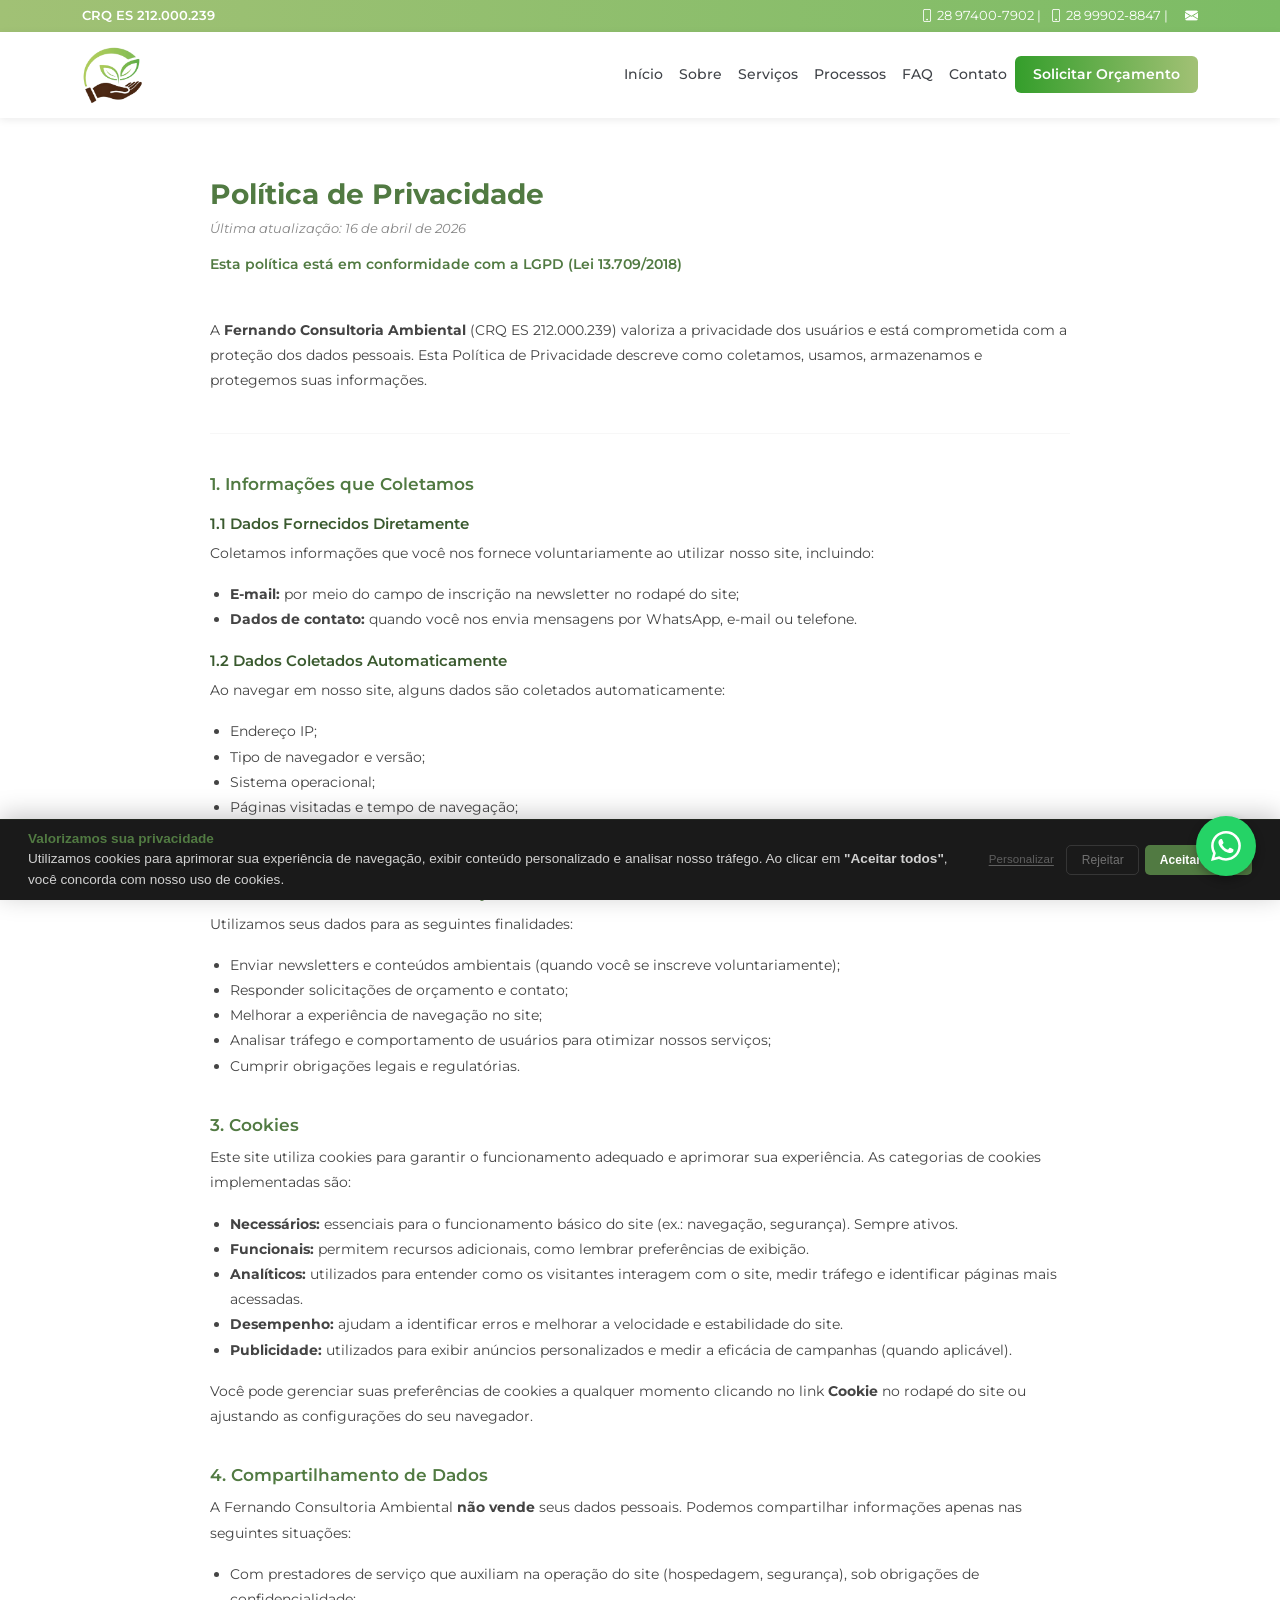
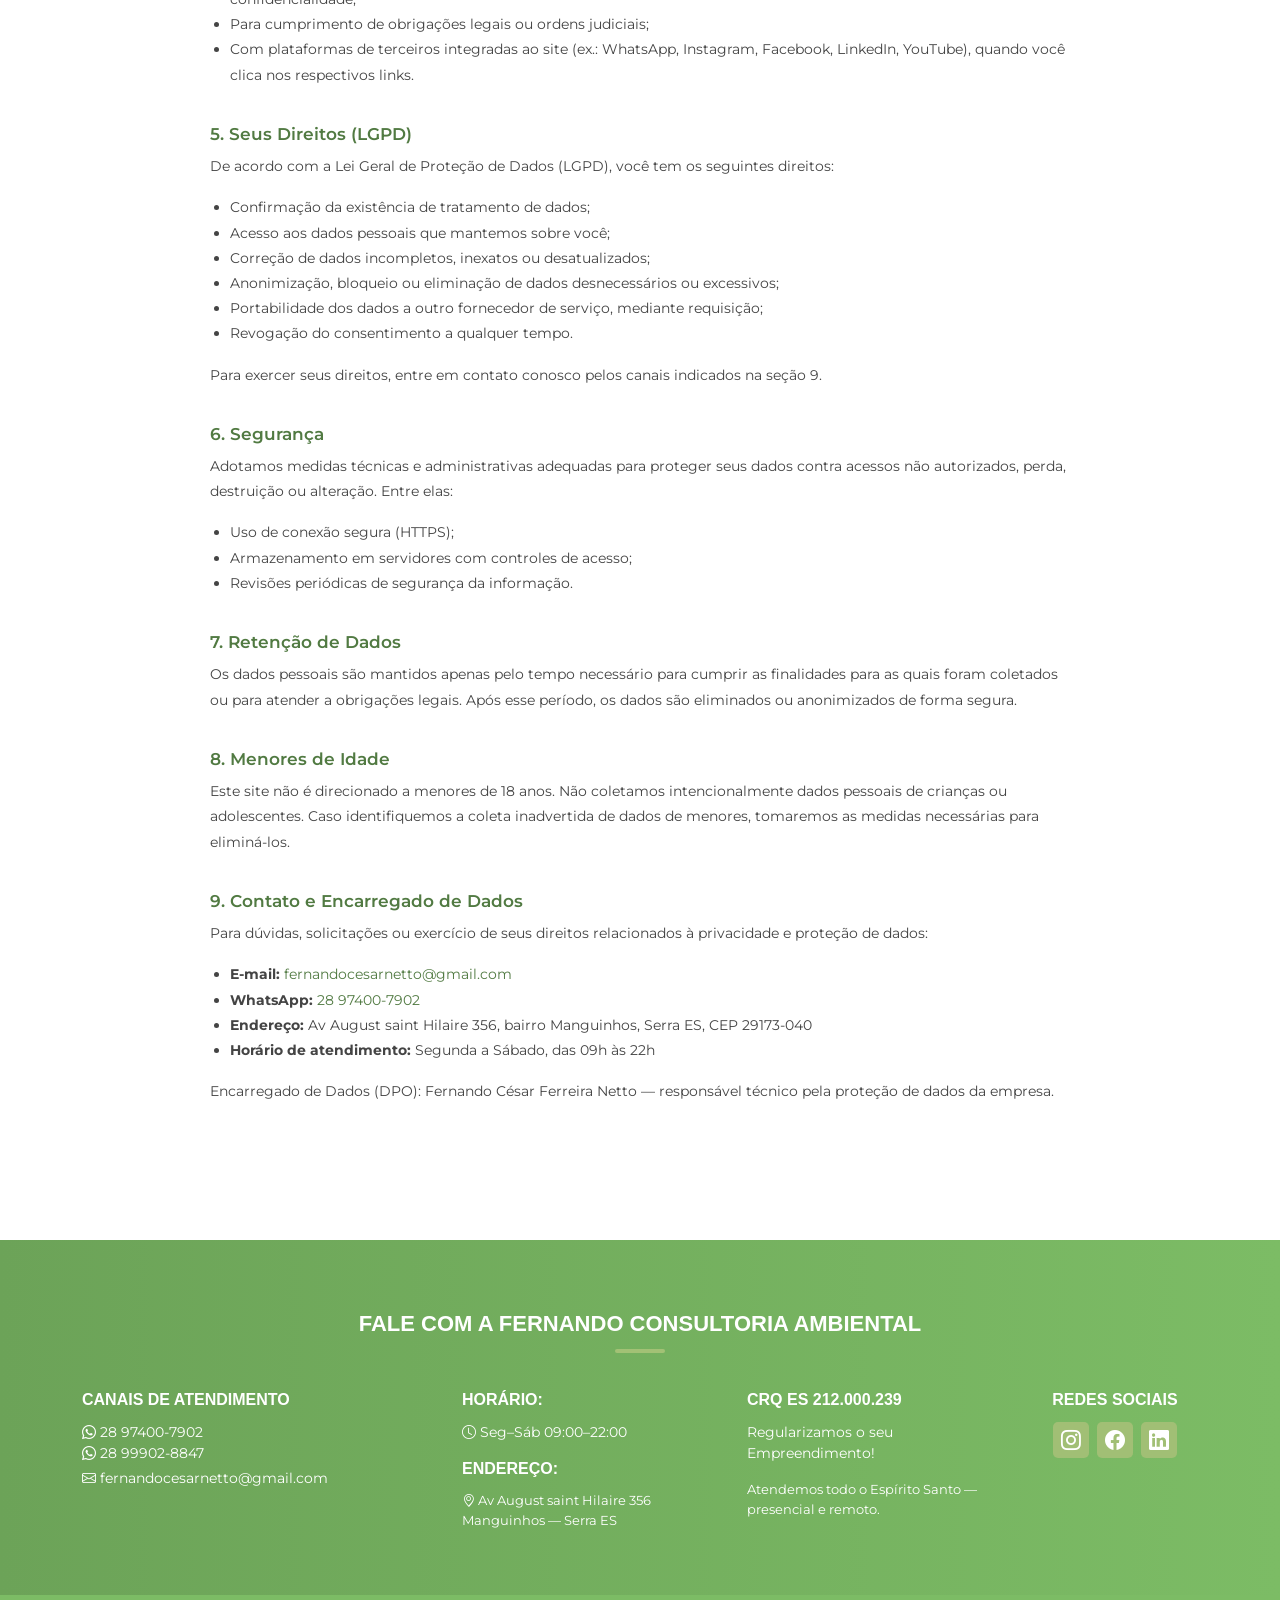
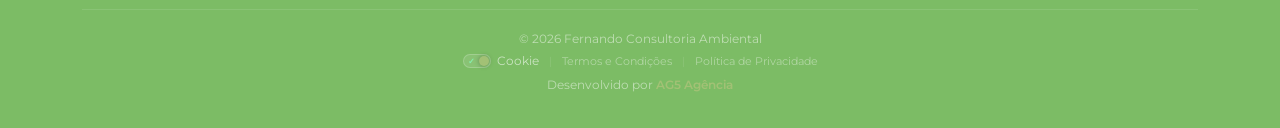
<file: politica-de-privacidade.html>
<!DOCTYPE html>
<html dir="ltr" lang="pt-BR">
<head>
  <title>Política de Privacidade — Fernando Consultoria Ambiental</title>
  <meta charset="UTF-8">
  <meta name="viewport" content="width=device-width, initial-scale=1, maximum-scale=5">
  <meta name="robots" content="noindex, nofollow">
  <link rel="shortcut icon" type="image/x-icon" href="assets/images/favicon-fernando-consultoria-ambiental.ico">

  <style>
    :root {
      --link-hover: #90D975;
      --barrinha-do-titulo: #A2C175;
      --btn-default-fundo: linear-gradient(to left, #A2C175, #349E2B);
      --btn-default-cor: #FFFFFF;
      --btn-default-fundo-hover: linear-gradient(to right, #A2C175, #349E2B);
      --btn-default-cor-hover: #FFFFFF;
      --btn-secondary-fundo: #297927;
      --btn-secondary-cor: #FFFFFF;
      --copyright-fundo: #7CBC65;
      --copyright-cor: #FFFFFF;
      --navbar-dropdown-fundo: #FFFFFF;
      --navbar-dropdown-cor: #434343;
      --navbar-dropdown-fundo-hover: #517A42;
      --navbar-dropdown-cor-hover: #FFFFFF;
      --cor-do-titulo: #517A42;
      --header-fundo: linear-gradient(to left, #7CBC65, #A1C175);
      --header-cor: #FFFFFF;
      --navbar-one-fundo: #FFFFFF;
      --navbar-one-cor: #414449;
      --rodape-fundo: linear-gradient(to left, #7CBC65, #6CA358);
      --rodape-cor: #FFFFFF;
    }

    body { font-family: 'Segoe UI', sans-serif; color: #333; }

    .legal-content {
      max-width: 900px;
      margin: 60px auto;
      padding: 0 20px 60px;
    }

    .legal-content h1 {
      color: #517A42;
      font-size: 28px;
      font-weight: 700;
      margin-bottom: 6px;
    }

    .legal-content .ultima-atualizacao {
      color: #888;
      font-size: 13px;
      margin-bottom: 12px;
    }

    .legal-content .lgpd-note {
      color: #517A42;
      font-size: 14px;
      font-weight: 600;
      margin-bottom: 40px;
    }

    .legal-content h2 {
      color: #517A42;
      font-size: 17px;
      font-weight: 600;
      margin-top: 36px;
      margin-bottom: 10px;
    }

    .legal-content h3 {
      color: #3a5a2f;
      font-size: 15px;
      font-weight: 600;
      margin-top: 20px;
      margin-bottom: 8px;
    }

    .legal-content p, .legal-content li {
      font-size: 14px;
      line-height: 1.8;
      color: #444;
    }

    .legal-content ul {
      padding-left: 20px;
    }

    hr.divisor {
      border: none;
      border-top: 1px solid #e0e0e0;
      margin: 40px 0;
    }
  </style>

  <link rel="stylesheet" href="assets/css/bootstrap.min.css">
  <link rel="stylesheet" href="assets/css/bootstrap-icons.css">
  <link rel="stylesheet" href="assets/css/framework.css">
  <link rel="stylesheet" href="cookie-banner.css">
</head>

<body>

<!-- HEADER -->
<header class="sticky-top option-one">
  <div class="header">
    <div class="container">
      <div class="row d-none d-lg-flex align-items-center">
        <div class="col-lg-4 col-12">
          <div class="social">CRQ ES 212.000.239</div>
        </div>
        <div class="col-lg-8 col-12 text-end">
          <p>
            <a href="tel:5528974007902" aria-label="Ligar para WhatsApp 28 97400-7902"><i class="bi-phone"></i> 28 97400-7902</a> |
            <a href="tel:5528999028847" aria-label="Ligar para WhatsApp 28 99902-8847"><i class="bi-phone"></i> 28 99902-8847</a> |
            <a href="mailto:fernandocesarnetto@gmail.com" aria-label="Enviar e-mail"><i class="bi-envelope-fill ms-lg-2"></i></a>
          </p>
        </div>
      </div>
      <div class="row d-lg-none align-items-center">
        <div class="col-12">
          <div class="social justify-content-center">CRQ ES 212.000.239</div>
        </div>
        <div class="col-12">
          <p class="text-center">
            <a href="tel:5528974007902" aria-label="Ligar para WhatsApp 28 97400-7902"><i class="bi-phone"></i> 28 97400-7902</a> |
            <a href="mailto:fernandocesarnetto@gmail.com" aria-label="Enviar e-mail"><i class="bi-envelope-fill ms-lg-2"></i></a>
          </p>
        </div>
      </div>
    </div>
  </div>

  <nav class="navbar navbar-expand-lg">
    <div class="container">
      <a class="navbar-brand" href="index.html">
        <img class="brand" src="assets/images/fernando-consultoria-ambiental-logo-desktop.webp" alt="Fernando Consultoria Ambiental — Logo" width="200" height="60">
      </a>
      <button class="navbar-toggler" type="button" data-bs-toggle="collapse" data-bs-target="#navbarNavDropdown"
        aria-controls="navbarNavDropdown" aria-expanded="false" aria-label="Toggle navigation">
        <i class="bi-list"></i>
      </button>
      <div class="collapse navbar-collapse justify-content-end" id="navbarNavDropdown">
        <ul class="navbar-nav">
          <li class="nav-item" data-toggle="click"><a class="nav-link" href="index.html#inicio">Início</a></li>
          <li class="nav-item" data-toggle="click"><a class="nav-link" href="index.html#planos">Sobre</a></li>
          <li class="nav-item" data-toggle="click"><a class="nav-link" href="index.html#bloco-one">Serviços</a></li>
          <li class="nav-item" data-toggle="click"><a class="nav-link" href="index.html#bloco-c">Processos</a></li>
          <li class="nav-item" data-toggle="click"><a class="nav-link" href="index.html#faq-2">FAQ</a></li>
          <li class="nav-item" data-toggle="click"><a class="nav-link" href="index.html#contato-one">Contato</a></li>
          <li class="nav-item" data-toggle="click">
            <a class="nav-link" href="https://wa.me/5528974007902?text=Ol%C3%A1%2C%20vim%20atrav%C3%A9s%20do%20site%20e%20gostaria%20de%20uma%20informa%C3%A7%C3%A3o." target="_blank" rel="noopener noreferrer"><span>Solicitar Orçamento</span></a>
          </li>
        </ul>
      </div>
    </div>
  </nav>
</header>

<!-- CONTEÚDO LEGAL -->
<main>
  <div class="legal-content">

    <h1>Política de Privacidade</h1>
    <p class="ultima-atualizacao"><em>Última atualização: 16 de abril de 2026</em></p>
    <p class="lgpd-note">Esta política está em conformidade com a LGPD (Lei 13.709/2018)</p>

    <p>A <strong>Fernando Consultoria Ambiental</strong> (CRQ ES 212.000.239) valoriza a privacidade dos usuários e está comprometida com a proteção dos dados pessoais. Esta Política de Privacidade descreve como coletamos, usamos, armazenamos e protegemos suas informações.</p>

    <hr class="divisor">

    <section>
      <h2>1. Informações que Coletamos</h2>
      <h3>1.1 Dados Fornecidos Diretamente</h3>
      <p>Coletamos informações que você nos fornece voluntariamente ao utilizar nosso site, incluindo:</p>
      <ul>
        <li><strong>E-mail:</strong> por meio do campo de inscrição na newsletter no rodapé do site;</li>
        <li><strong>Dados de contato:</strong> quando você nos envia mensagens por WhatsApp, e-mail ou telefone.</li>
      </ul>

      <h3>1.2 Dados Coletados Automaticamente</h3>
      <p>Ao navegar em nosso site, alguns dados são coletados automaticamente:</p>
      <ul>
        <li>Endereço IP;</li>
        <li>Tipo de navegador e versão;</li>
        <li>Sistema operacional;</li>
        <li>Páginas visitadas e tempo de navegação;</li>
        <li>Cookies e tecnologias semelhantes, conforme descrito na seção 3.</li>
      </ul>
    </section>

    <section>
      <h2>2. Como Usamos Suas Informações</h2>
      <p>Utilizamos seus dados para as seguintes finalidades:</p>
      <ul>
        <li>Enviar newsletters e conteúdos ambientais (quando você se inscreve voluntariamente);</li>
        <li>Responder solicitações de orçamento e contato;</li>
        <li>Melhorar a experiência de navegação no site;</li>
        <li>Analisar tráfego e comportamento de usuários para otimizar nossos serviços;</li>
        <li>Cumprir obrigações legais e regulatórias.</li>
      </ul>
    </section>

    <section>
      <h2>3. Cookies</h2>
      <p>Este site utiliza cookies para garantir o funcionamento adequado e aprimorar sua experiência. As categorias de cookies implementadas são:</p>
      <ul>
        <li><strong>Necessários:</strong> essenciais para o funcionamento básico do site (ex.: navegação, segurança). Sempre ativos.</li>
        <li><strong>Funcionais:</strong> permitem recursos adicionais, como lembrar preferências de exibição.</li>
        <li><strong>Analíticos:</strong> utilizados para entender como os visitantes interagem com o site, medir tráfego e identificar páginas mais acessadas.</li>
        <li><strong>Desempenho:</strong> ajudam a identificar erros e melhorar a velocidade e estabilidade do site.</li>
        <li><strong>Publicidade:</strong> utilizados para exibir anúncios personalizados e medir a eficácia de campanhas (quando aplicável).</li>
      </ul>
      <p>Você pode gerenciar suas preferências de cookies a qualquer momento clicando no link <strong>Cookie</strong> no rodapé do site ou ajustando as configurações do seu navegador.</p>
    </section>

    <section>
      <h2>4. Compartilhamento de Dados</h2>
      <p>A Fernando Consultoria Ambiental <strong>não vende</strong> seus dados pessoais. Podemos compartilhar informações apenas nas seguintes situações:</p>
      <ul>
        <li>Com prestadores de serviço que auxiliam na operação do site (hospedagem, segurança), sob obrigações de confidencialidade;</li>
        <li>Para cumprimento de obrigações legais ou ordens judiciais;</li>
        <li>Com plataformas de terceiros integradas ao site (ex.: WhatsApp, Instagram, Facebook, LinkedIn, YouTube), quando você clica nos respectivos links.</li>
      </ul>
    </section>

    <section>
      <h2>5. Seus Direitos (LGPD)</h2>
      <p>De acordo com a Lei Geral de Proteção de Dados (LGPD), você tem os seguintes direitos:</p>
      <ul>
        <li>Confirmação da existência de tratamento de dados;</li>
        <li>Acesso aos dados pessoais que mantemos sobre você;</li>
        <li>Correção de dados incompletos, inexatos ou desatualizados;</li>
        <li>Anonimização, bloqueio ou eliminação de dados desnecessários ou excessivos;</li>
        <li>Portabilidade dos dados a outro fornecedor de serviço, mediante requisição;</li>
        <li>Revogação do consentimento a qualquer tempo.</li>
      </ul>
      <p>Para exercer seus direitos, entre em contato conosco pelos canais indicados na seção 9.</p>
    </section>

    <section>
      <h2>6. Segurança</h2>
      <p>Adotamos medidas técnicas e administrativas adequadas para proteger seus dados contra acessos não autorizados, perda, destruição ou alteração. Entre elas:</p>
      <ul>
        <li>Uso de conexão segura (HTTPS);</li>
        <li>Armazenamento em servidores com controles de acesso;</li>
        <li>Revisões periódicas de segurança da informação.</li>
      </ul>
    </section>

    <section>
      <h2>7. Retenção de Dados</h2>
      <p>Os dados pessoais são mantidos apenas pelo tempo necessário para cumprir as finalidades para as quais foram coletados ou para atender a obrigações legais. Após esse período, os dados são eliminados ou anonimizados de forma segura.</p>
    </section>

    <section>
      <h2>8. Menores de Idade</h2>
      <p>Este site não é direcionado a menores de 18 anos. Não coletamos intencionalmente dados pessoais de crianças ou adolescentes. Caso identifiquemos a coleta inadvertida de dados de menores, tomaremos as medidas necessárias para eliminá-los.</p>
    </section>

    <section>
      <h2>9. Contato e Encarregado de Dados</h2>
      <p>Para dúvidas, solicitações ou exercício de seus direitos relacionados à privacidade e proteção de dados:</p>
      <ul>
        <li><strong>E-mail:</strong> <a href="mailto:fernandocesarnetto@gmail.com" style="color:#517A42;">fernandocesarnetto@gmail.com</a></li>
        <li><strong>WhatsApp:</strong> <a href="https://wa.me/5528974007902" target="_blank" rel="noopener noreferrer" style="color:#517A42;">28 97400-7902</a></li>
        <li><strong>Endereço:</strong> Av August saint Hilaire 356, bairro Manguinhos, Serra ES, CEP 29173-040</li>
        <li><strong>Horário de atendimento:</strong> Segunda a Sábado, das 09h às 22h</li>
      </ul>
      <p>Encarregado de Dados (DPO): Fernando César Ferreira Netto — responsável técnico pela proteção de dados da empresa.</p>
    </section>

  </div>
</main>

<!-- FOOTER -->
<section id="rodape" class="section no-form anchor-holder">
  <div class="anchor" id="contato-one"></div>
  <div class="container">
    <div class="row text-lg-start">
      <div class="col-12 mb-4">
        <h2 class="titulo">Fale com a Fernando Consultoria Ambiental</h2>
      </div>
      <div class="col-lg-4 col-md-6 col-12 mb-4 mb-lg-0">
        <h2>Canais de Atendimento</h2>
        <p class="mb-1">
          <i class="bi-whatsapp"></i> <a href="tel:5528974007902" aria-label="Ligar para WhatsApp 28 97400-7902">28 97400-7902</a><br>
          <i class="bi-whatsapp"></i> <a href="tel:5528999028847" aria-label="Ligar para WhatsApp 28 99902-8847">28 99902-8847</a>
        </p>
        <p><a href="mailto:fernandocesarnetto@gmail.com" aria-label="Enviar e-mail"><i class="bi-envelope"></i> fernandocesarnetto@gmail.com</a></p>
      </div>
      <div class="col-lg-3 col-md-6 col-12 mb-4 mb-lg-0">
        <h2>Horário:</h2>
        <p><i class="bi-clock"></i> Seg–Sáb 09:00–22:00</p>
        <h2 class="mt-3">Endereço:</h2>
        <p style="font-size:13px;"><i class="bi-geo-alt"></i> Av August saint Hilaire 356<br>Manguinhos — Serra ES</p>
      </div>
      <div class="col-lg-3 col-md-6 col-12 mb-4 mb-md-0">
        <h2>CRQ ES 212.000.239</h2>
        <p>Regularizamos o seu Empreendimento!</p>
        <p style="font-size:13px;">Atendemos todo o Espírito Santo — presencial e remoto.</p>
      </div>
      <div class="col-lg-2 col-md-6 col-12 text-center">
        <h2>Redes Sociais</h2>
        <div class="d-flex social justify-content-center align-items-center">
          <a target="_blank" rel="noopener noreferrer" href="https://www.instagram.com/fernandocesarferreiranetto" title="Instagram" aria-label="Instagram"><i class="bi-instagram"></i></a>
          <a target="_blank" rel="noopener noreferrer" href="https://www.facebook.com/fernandocesar.ferreiranetto/" title="Facebook" aria-label="Facebook"><i class="bi-facebook"></i></a>
          <a target="_blank" rel="noopener noreferrer" href="https://br.linkedin.com/in/fernando-cesar-ferreira-netto-058095103" title="LinkedIn" aria-label="LinkedIn"><i class="bi-linkedin"></i></a>
        </div>
      </div>
    </div>
  </div>
</section>

<!-- FOOTER — Padrão AG5 Seção de Créditos -->
<footer>
  <div class="container">
    <div class="footer-bottom">

      <!-- Lado Esquerdo: Copyright + Links Legais -->
      <div class="footer-credits-left">
        <span class="footer-copyright">© 2026 Fernando Consultoria Ambiental</span>
        <div class="footer-legal-links">
          <a href="#" id="ck-prefs-link" style="text-decoration:none; color:inherit; display:inline-flex; align-items:center; gap:6px; font-size:0.75rem; color:rgba(255,255,255,0.6);">
            <span id="cookie-toggle" style="display:inline-flex; align-items:center; width:28px; height:14px; background:rgba(255,255,255,0.1); border-radius:10px; padding:2px; border:1px solid rgba(255,255,255,0.2); position:relative; font-size:8px; font-weight:bold;">
              <span style="color:#86EFAC; margin-left:2px;">✓</span>
              <span style="color:#FCA5A5; margin-left:auto; margin-right:2px;">✕</span>
              <span id="cookie-toggle-dot" style="position:absolute; left:15px; width:10px; height:10px; background:#A2C175; border-radius:50%; box-shadow:0 0 5px rgba(0,0,0,0.3); transition:left 0.2s ease;"></span>
            </span>
            Cookie
          </a>
          <span class="footer-legal-sep">|</span>
          <a href="termos-e-condicoes.html">Termos e Condições</a>
          <span class="footer-legal-sep">|</span>
          <a href="politica-de-privacidade.html">Política de Privacidade</a>
        </div>
      </div>

      <!-- Lado Direito: Crédito da Agência -->
      <div class="footer-credits-right">
        Desenvolvido por <a href="https://www.ag5agencia.com.br" target="_blank" rel="noopener noreferrer" class="footer-agency-link">AG5 Agência</a>
      </div>

    </div>
  </div>
</footer>

<!-- Botão Flutuante WhatsApp (AG5 Standard) -->
<a href="https://wa.me/5528974007902?text=Ol%C3%A1%2C%20vim%20atrav%C3%A9s%20do%20site%20e%20gostaria%20de%20uma%20informa%C3%A7%C3%A3o." class="btn-flutuante-whatsapp" target="_blank" rel="noopener noreferrer" role="button" aria-label="Falar pelo WhatsApp">
  <svg viewBox="0 0 16 16" width="30" height="30" fill="currentColor">
    <path d="M13.601 2.326A7.85 7.85 0 0 0 7.994 0C3.627 0 .068 3.558.064 7.926c0 1.399.366 2.76 1.057 3.965L0 16l4.204-1.102a7.9 7.9 0 0 0 3.79.965h.004c4.368 0 7.926-3.558 7.93-7.93A7.9 7.9 0 0 0 13.6 2.326zM7.994 14.521a6.6 6.6 0 0 1-3.356-.92l-.24-.144-2.494.654.666-2.433-.156-.251a6.56 6.56 0 0 1-1.007-3.505c0-3.626 2.957-6.584 6.591-6.584a6.56 6.56 0 0 1 4.66 1.931 6.56 6.56 0 0 1 1.928 4.66c-.004 3.639-2.961 6.592-6.592 6.592m3.615-4.934c-.197-.099-1.17-.578-1.353-.646-.182-.065-.315-.099-.445.099-.133.197-.513.646-.627.775-.114.133-.232.148-.43.05-.197-.1-.836-.308-1.592-.985-.59-.525-.985-1.175-1.103-1.372-.114-.198-.011-.304.088-.403.087-.088.197-.232.296-.346.1-.114.133-.198.198-.33.065-.134.034-.248-.015-.347-.05-.099-.445-1.076-.612-1.47-.16-.389-.323-.335-.445-.34-.114-.007-.247-.007-.38-.007a.73.73 0 0 0-.529.247c-.182.198-.691.677-.691 1.654s.71 1.916.81 2.049c.098.133 1.394 2.132 3.383 2.992.47.205.84.326 1.129.418.475.152.904.129 1.246.08.38-.058 1.171-.48 1.338-.943.164-.464.164-.86.114-.943-.049-.084-.182-.133-.38-.232"/>
  </svg>
</a>

<!-- ========== COOKIE BANNER AG5 ========== -->
<div id="ck-banner" class="ck-banner" role="dialog" aria-modal="true" aria-label="Aviso de cookies" aria-live="polite" aria-hidden="true">
    <div class="ck-banner__inner">
        <div class="ck-banner__content">
            <h2 class="ck-banner__title">Valorizamos sua privacidade</h2>
            <p class="ck-banner__text">
                Utilizamos cookies para aprimorar sua experiência de navegação, exibir conteúdo personalizado e analisar nosso tráfego.
                Ao clicar em <strong>"Aceitar todos"</strong>, você concorda com nosso uso de cookies.
            </p>
        </div>
        <div class="ck-banner__actions">
            <button id="ck-customize" class="ck-btn ck-btn--ghost">Personalizar</button>
            <button id="ck-reject" class="ck-btn ck-btn--outline">Rejeitar</button>
            <button id="ck-accept-all" class="ck-btn ck-btn--primary">Aceitar todos</button>
        </div>
    </div>
</div>

<div id="ck-modal" class="ck-modal" role="dialog" aria-modal="true" aria-label="Personalizar preferências de cookies" aria-hidden="true">
    <div class="ck-modal__overlay" id="ck-modal-overlay"></div>
    <div class="ck-modal__box">
        <div class="ck-modal__header">
            <h2 class="ck-modal__title">Preferências de Cookies</h2>
            <button class="ck-modal__close" id="ck-modal-close" aria-label="Fechar modal">
                <svg width="18" height="18" viewBox="0 0 24 24" fill="none" aria-hidden="true">
                    <path d="M18 6L6 18M6 6l12 12" stroke="currentColor" stroke-width="2" stroke-linecap="round" stroke-linejoin="round" />
                </svg>
            </button>
        </div>
        <div class="ck-modal__body">
            <p class="ck-modal__intro">Este site utiliza cookies para garantir que você obtenha a melhor experiência em nosso site.</p>
            <div class="ck-category">
                <div class="ck-category__header">
                    <div class="ck-category__info">
                        <h3 class="ck-category__name">Necessário</h3>
                        <p class="ck-category__desc">Essenciais para o funcionamento do site.</p>
                    </div>
                    <span class="ck-category__badge">Sempre ativo</span>
                </div>
            </div>
            <div class="ck-category">
                <div class="ck-category__header">
                    <div class="ck-category__info">
                        <h3 class="ck-category__name">Analítico</h3>
                        <p class="ck-category__desc">Para entender o tráfego do site.</p>
                    </div>
                    <label class="ck-toggle">
                        <input type="checkbox" id="ck-analytics" name="analytics">
                        <span class="ck-toggle__slider"></span>
                    </label>
                </div>
            </div>
            <div class="ck-category">
                <div class="ck-category__header">
                    <div class="ck-category__info">
                        <h3 class="ck-category__name">Publicidade</h3>
                        <p class="ck-category__desc">Para anúncios personalizados.</p>
                    </div>
                    <label class="ck-toggle">
                        <input type="checkbox" id="ck-advertising" name="advertising">
                        <span class="ck-toggle__slider"></span>
                    </label>
                </div>
            </div>
        </div>
        <div class="ck-modal__footer">
            <button id="ck-modal-reject" class="ck-btn ck-btn--outline">Rejeitar</button>
            <button id="ck-modal-save" class="ck-btn ck-btn--ghost">Salvar</button>
            <button id="ck-modal-accept-all" class="ck-btn ck-btn--primary">Aceitar todos</button>
        </div>
    </div>
</div>

<script src="cookie-banner.js" defer></script>

<!-- JavaScript locais -->
<script src="assets/js/jquery.js" defer></script>
<script src="assets/js/bootstrap.bundle.min.js" defer></script>
<script src="assets/js/lightbox.js" defer></script>
<script src="assets/js/slick.min.js" defer></script>
<script src="assets/js/framework.js" defer></script>

<script src="https://control-blog.ag5agencia.site/r.js" data-c="fernando-consultoria-ambiental" defer></script>
</body>
</html>
</file>
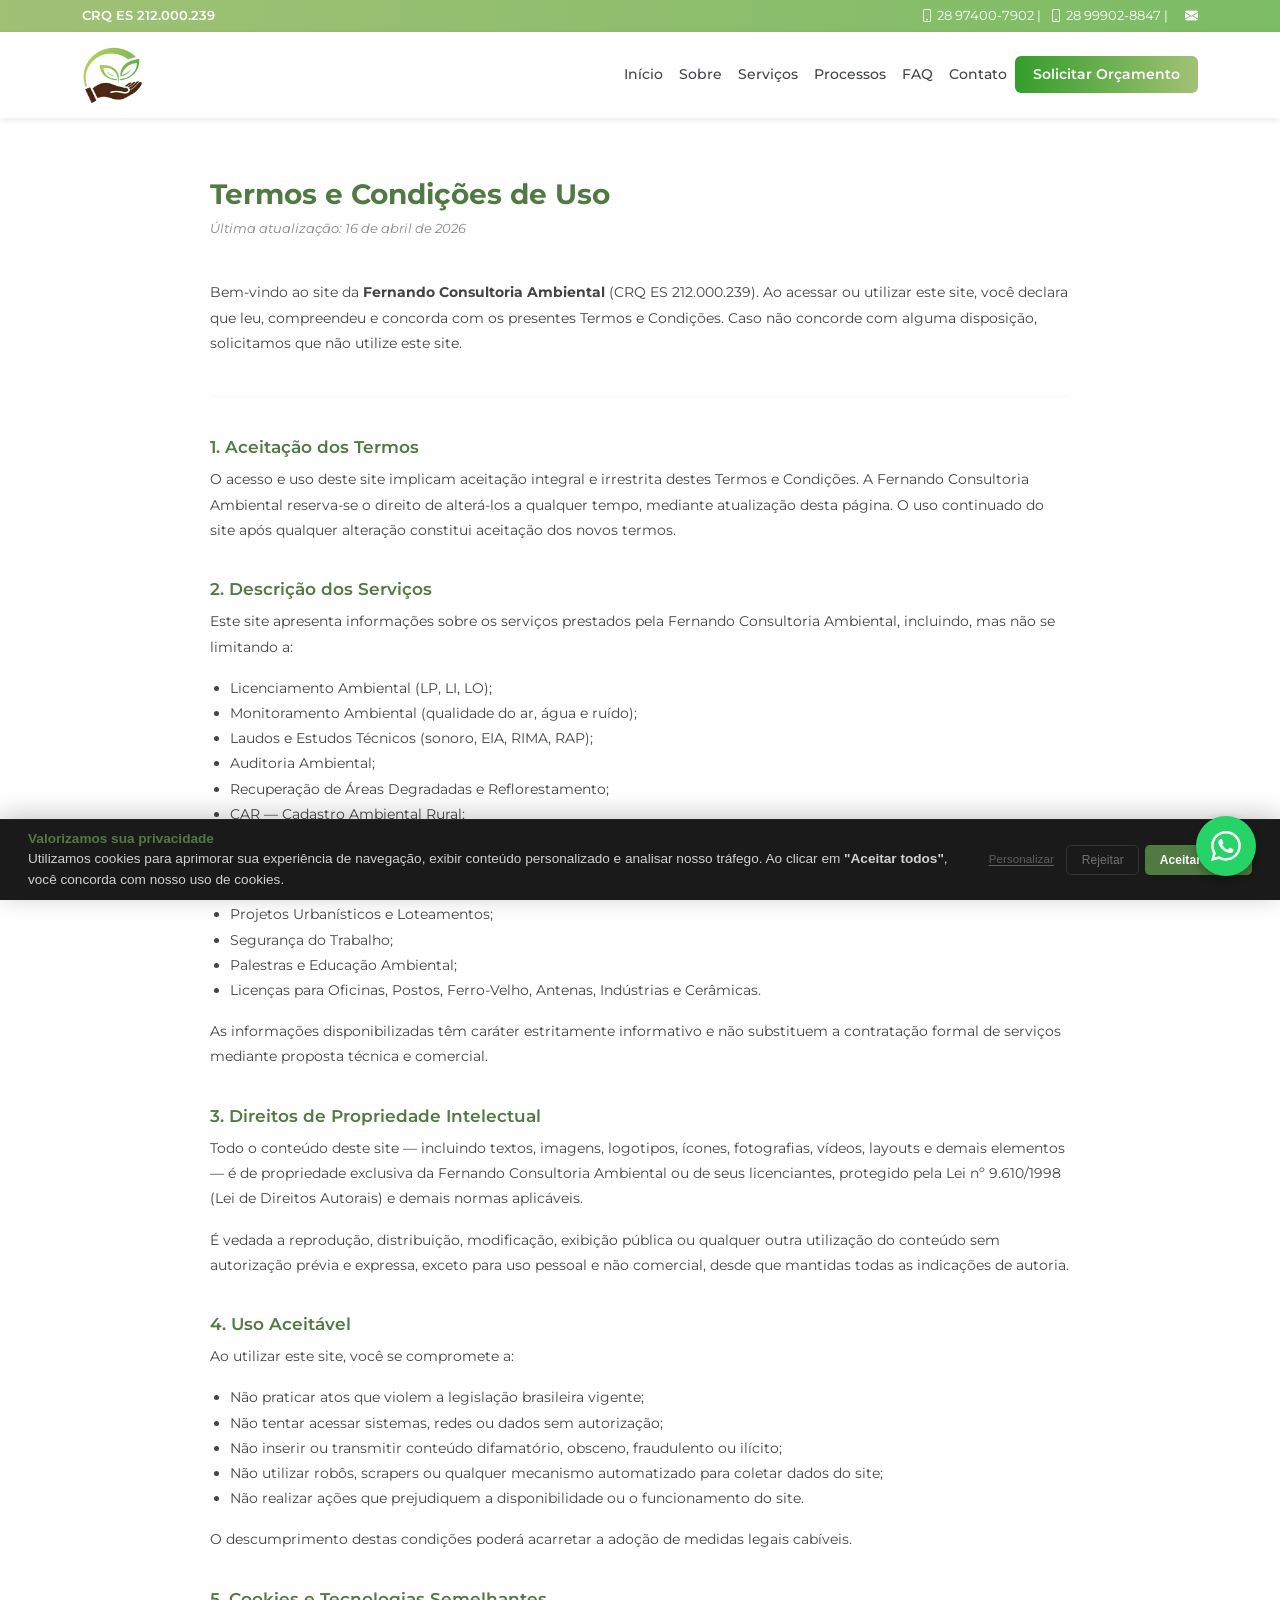
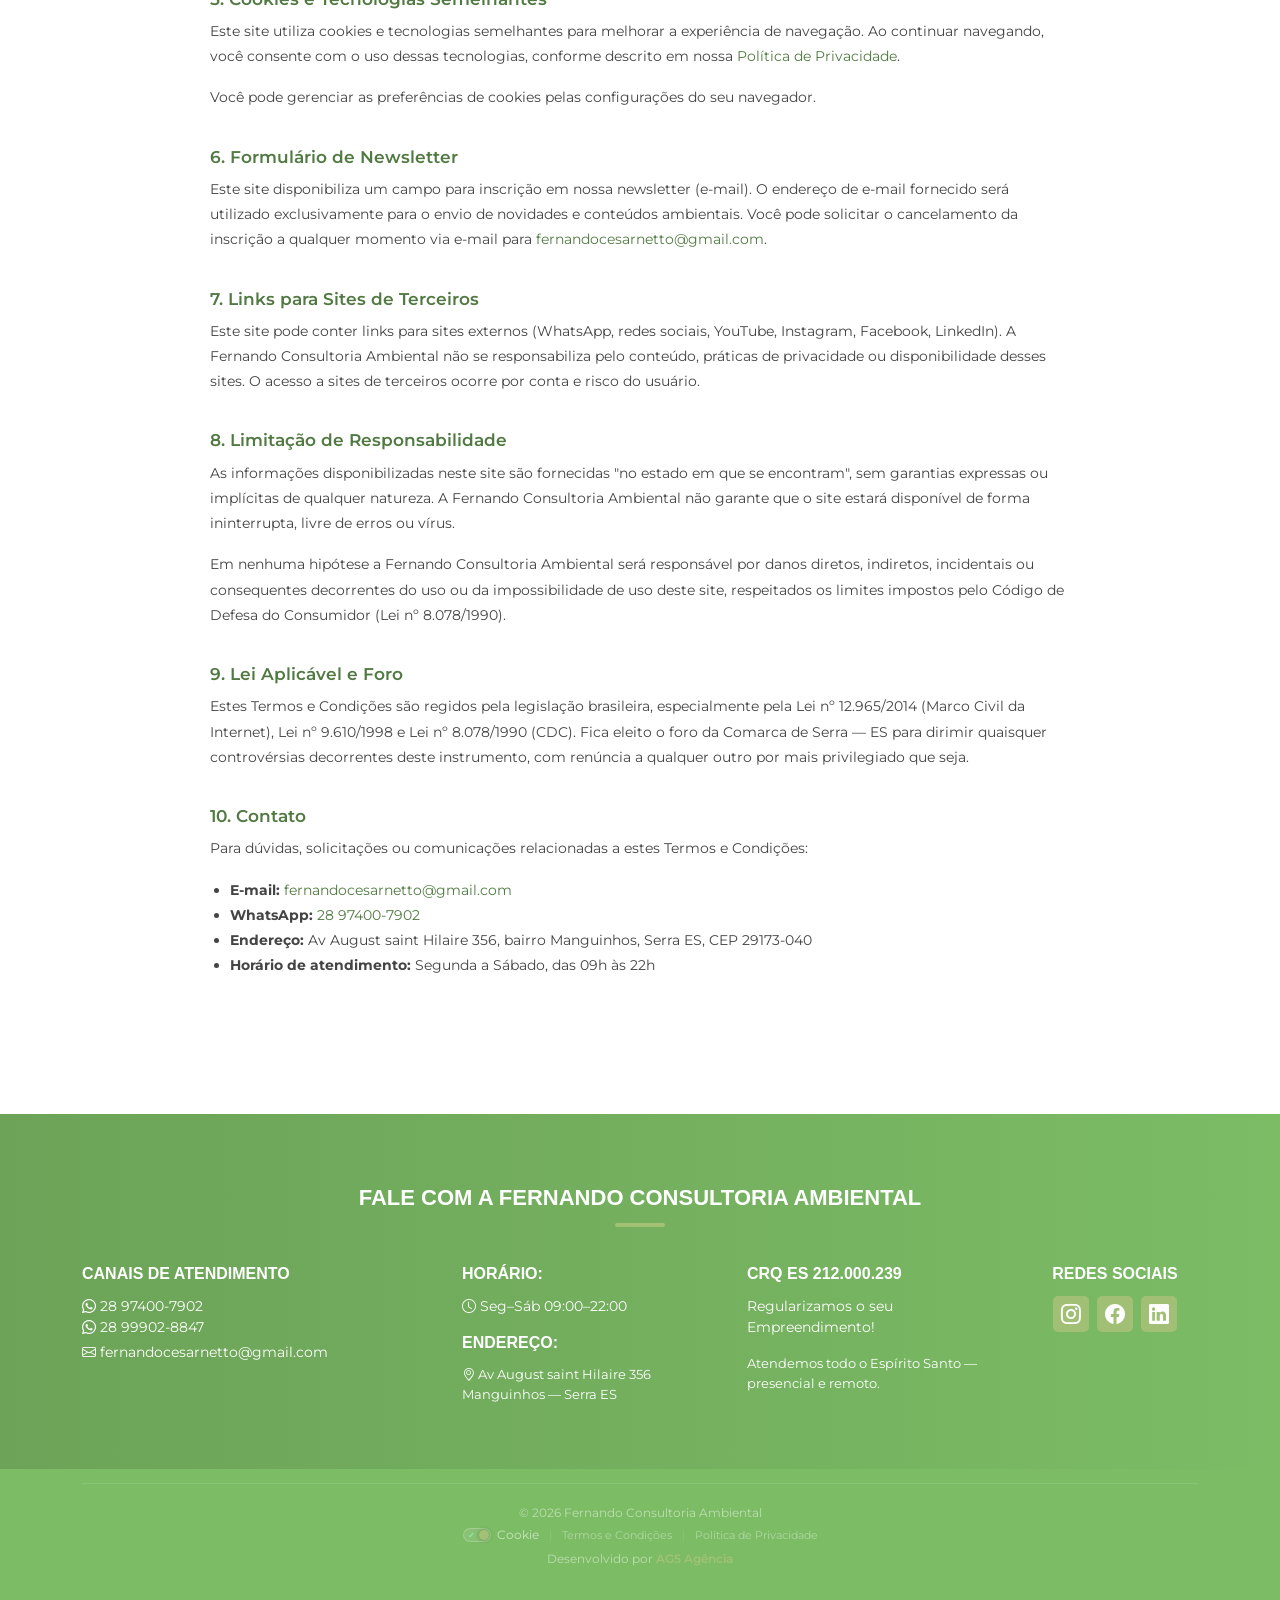
<file: termos-e-condicoes.html>
<!DOCTYPE html>
<html dir="ltr" lang="pt-BR">
<head>
  <title>Termos e Condições — Fernando Consultoria Ambiental</title>
  <meta charset="UTF-8">
  <meta name="viewport" content="width=device-width, initial-scale=1, maximum-scale=5">
  <meta name="robots" content="noindex, nofollow">
  <link rel="shortcut icon" type="image/x-icon" href="assets/images/favicon-fernando-consultoria-ambiental.ico">

  <style>
    :root {
      --link-hover: #90D975;
      --barrinha-do-titulo: #A2C175;
      --btn-default-fundo: linear-gradient(to left, #A2C175, #349E2B);
      --btn-default-cor: #FFFFFF;
      --btn-default-fundo-hover: linear-gradient(to right, #A2C175, #349E2B);
      --btn-default-cor-hover: #FFFFFF;
      --btn-secondary-fundo: #297927;
      --btn-secondary-cor: #FFFFFF;
      --copyright-fundo: #7CBC65;
      --copyright-cor: #FFFFFF;
      --navbar-dropdown-fundo: #FFFFFF;
      --navbar-dropdown-cor: #434343;
      --navbar-dropdown-fundo-hover: #517A42;
      --navbar-dropdown-cor-hover: #FFFFFF;
      --cor-do-titulo: #517A42;
      --header-fundo: linear-gradient(to left, #7CBC65, #A1C175);
      --header-cor: #FFFFFF;
      --navbar-one-fundo: #FFFFFF;
      --navbar-one-cor: #414449;
      --rodape-fundo: linear-gradient(to left, #7CBC65, #6CA358);
      --rodape-cor: #FFFFFF;
    }

    body { font-family: 'Segoe UI', sans-serif; color: #333; }

    .legal-content {
      max-width: 900px;
      margin: 60px auto;
      padding: 0 20px 60px;
    }

    .legal-content h1 {
      color: #517A42;
      font-size: 28px;
      font-weight: 700;
      margin-bottom: 6px;
    }

    .legal-content .ultima-atualizacao {
      color: #888;
      font-size: 13px;
      margin-bottom: 40px;
    }

    .legal-content h2 {
      color: #517A42;
      font-size: 17px;
      font-weight: 600;
      margin-top: 36px;
      margin-bottom: 10px;
    }

    .legal-content p, .legal-content li {
      font-size: 14px;
      line-height: 1.8;
      color: #444;
    }

    .legal-content ul {
      padding-left: 20px;
    }

    hr.divisor {
      border: none;
      border-top: 1px solid #e0e0e0;
      margin: 40px 0;
    }
  </style>

  <link rel="stylesheet" href="assets/css/bootstrap.min.css">
  <link rel="stylesheet" href="assets/css/bootstrap-icons.css">
  <link rel="stylesheet" href="assets/css/framework.css">
  <link rel="stylesheet" href="cookie-banner.css">
</head>

<body>

<!-- HEADER -->
<header class="sticky-top option-one">
  <div class="header">
    <div class="container">
      <div class="row d-none d-lg-flex align-items-center">
        <div class="col-lg-4 col-12">
          <div class="social">CRQ ES 212.000.239</div>
        </div>
        <div class="col-lg-8 col-12 text-end">
          <p>
            <a href="tel:5528974007902" aria-label="Ligar para WhatsApp 28 97400-7902"><i class="bi-phone"></i> 28 97400-7902</a> |
            <a href="tel:5528999028847" aria-label="Ligar para WhatsApp 28 99902-8847"><i class="bi-phone"></i> 28 99902-8847</a> |
            <a href="mailto:fernandocesarnetto@gmail.com" aria-label="Enviar e-mail"><i class="bi-envelope-fill ms-lg-2"></i></a>
          </p>
        </div>
      </div>
      <div class="row d-lg-none align-items-center">
        <div class="col-12">
          <div class="social justify-content-center">CRQ ES 212.000.239</div>
        </div>
        <div class="col-12">
          <p class="text-center">
            <a href="tel:5528974007902" aria-label="Ligar para WhatsApp 28 97400-7902"><i class="bi-phone"></i> 28 97400-7902</a> |
            <a href="mailto:fernandocesarnetto@gmail.com" aria-label="Enviar e-mail"><i class="bi-envelope-fill ms-lg-2"></i></a>
          </p>
        </div>
      </div>
    </div>
  </div>

  <nav class="navbar navbar-expand-lg">
    <div class="container">
      <a class="navbar-brand" href="index.html">
        <img class="brand" src="assets/images/fernando-consultoria-ambiental-logo-desktop.webp" alt="Fernando Consultoria Ambiental — Logo" width="200" height="60">
      </a>
      <button class="navbar-toggler" type="button" data-bs-toggle="collapse" data-bs-target="#navbarNavDropdown"
        aria-controls="navbarNavDropdown" aria-expanded="false" aria-label="Toggle navigation">
        <i class="bi-list"></i>
      </button>
      <div class="collapse navbar-collapse justify-content-end" id="navbarNavDropdown">
        <ul class="navbar-nav">
          <li class="nav-item" data-toggle="click"><a class="nav-link" href="index.html#inicio">Início</a></li>
          <li class="nav-item" data-toggle="click"><a class="nav-link" href="index.html#planos">Sobre</a></li>
          <li class="nav-item" data-toggle="click"><a class="nav-link" href="index.html#bloco-one">Serviços</a></li>
          <li class="nav-item" data-toggle="click"><a class="nav-link" href="index.html#bloco-c">Processos</a></li>
          <li class="nav-item" data-toggle="click"><a class="nav-link" href="index.html#faq-2">FAQ</a></li>
          <li class="nav-item" data-toggle="click"><a class="nav-link" href="index.html#contato-one">Contato</a></li>
          <li class="nav-item" data-toggle="click">
            <a class="nav-link" href="https://wa.me/5528974007902?text=Ol%C3%A1%2C%20vim%20atrav%C3%A9s%20do%20site%20e%20gostaria%20de%20uma%20informa%C3%A7%C3%A3o." target="_blank" rel="noopener noreferrer"><span>Solicitar Orçamento</span></a>
          </li>
        </ul>
      </div>
    </div>
  </nav>
</header>

<!-- CONTEÚDO LEGAL -->
<main>
  <div class="legal-content">

    <h1>Termos e Condições de Uso</h1>
    <p class="ultima-atualizacao"><em>Última atualização: 16 de abril de 2026</em></p>

    <p>Bem-vindo ao site da <strong>Fernando Consultoria Ambiental</strong> (CRQ ES 212.000.239). Ao acessar ou utilizar este site, você declara que leu, compreendeu e concorda com os presentes Termos e Condições. Caso não concorde com alguma disposição, solicitamos que não utilize este site.</p>

    <hr class="divisor">

    <section>
      <h2>1. Aceitação dos Termos</h2>
      <p>O acesso e uso deste site implicam aceitação integral e irrestrita destes Termos e Condições. A Fernando Consultoria Ambiental reserva-se o direito de alterá-los a qualquer tempo, mediante atualização desta página. O uso continuado do site após qualquer alteração constitui aceitação dos novos termos.</p>
    </section>

    <section>
      <h2>2. Descrição dos Serviços</h2>
      <p>Este site apresenta informações sobre os serviços prestados pela Fernando Consultoria Ambiental, incluindo, mas não se limitando a:</p>
      <ul>
        <li>Licenciamento Ambiental (LP, LI, LO);</li>
        <li>Monitoramento Ambiental (qualidade do ar, água e ruído);</li>
        <li>Laudos e Estudos Técnicos (sonoro, EIA, RIMA, RAP);</li>
        <li>Auditoria Ambiental;</li>
        <li>Recuperação de Áreas Degradadas e Reflorestamento;</li>
        <li>CAR — Cadastro Ambiental Rural;</li>
        <li>Gestão de Efluentes e Fossa Séptica;</li>
        <li>Controle de Ruído — Monitoramento Sonoro;</li>
        <li>Jardinagem, Podas e Manejo Arbóreo;</li>
        <li>Projetos Urbanísticos e Loteamentos;</li>
        <li>Segurança do Trabalho;</li>
        <li>Palestras e Educação Ambiental;</li>
        <li>Licenças para Oficinas, Postos, Ferro-Velho, Antenas, Indústrias e Cerâmicas.</li>
      </ul>
      <p>As informações disponibilizadas têm caráter estritamente informativo e não substituem a contratação formal de serviços mediante proposta técnica e comercial.</p>
    </section>

    <section>
      <h2>3. Direitos de Propriedade Intelectual</h2>
      <p>Todo o conteúdo deste site — incluindo textos, imagens, logotipos, ícones, fotografias, vídeos, layouts e demais elementos — é de propriedade exclusiva da Fernando Consultoria Ambiental ou de seus licenciantes, protegido pela Lei nº 9.610/1998 (Lei de Direitos Autorais) e demais normas aplicáveis.</p>
      <p>É vedada a reprodução, distribuição, modificação, exibição pública ou qualquer outra utilização do conteúdo sem autorização prévia e expressa, exceto para uso pessoal e não comercial, desde que mantidas todas as indicações de autoria.</p>
    </section>

    <section>
      <h2>4. Uso Aceitável</h2>
      <p>Ao utilizar este site, você se compromete a:</p>
      <ul>
        <li>Não praticar atos que violem a legislação brasileira vigente;</li>
        <li>Não tentar acessar sistemas, redes ou dados sem autorização;</li>
        <li>Não inserir ou transmitir conteúdo difamatório, obsceno, fraudulento ou ilícito;</li>
        <li>Não utilizar robôs, scrapers ou qualquer mecanismo automatizado para coletar dados do site;</li>
        <li>Não realizar ações que prejudiquem a disponibilidade ou o funcionamento do site.</li>
      </ul>
      <p>O descumprimento destas condições poderá acarretar a adoção de medidas legais cabíveis.</p>
    </section>

    <section>
      <h2>5. Cookies e Tecnologias Semelhantes</h2>
      <p>Este site utiliza cookies e tecnologias semelhantes para melhorar a experiência de navegação. Ao continuar navegando, você consente com o uso dessas tecnologias, conforme descrito em nossa <a href="politica-de-privacidade.html" style="color:#517A42;">Política de Privacidade</a>.</p>
      <p>Você pode gerenciar as preferências de cookies pelas configurações do seu navegador.</p>
    </section>

    <section>
      <h2>6. Formulário de Newsletter</h2>
      <p>Este site disponibiliza um campo para inscrição em nossa newsletter (e-mail). O endereço de e-mail fornecido será utilizado exclusivamente para o envio de novidades e conteúdos ambientais. Você pode solicitar o cancelamento da inscrição a qualquer momento via e-mail para <a href="mailto:fernandocesarnetto@gmail.com" style="color:#517A42;">fernandocesarnetto@gmail.com</a>.</p>
    </section>

    <section>
      <h2>7. Links para Sites de Terceiros</h2>
      <p>Este site pode conter links para sites externos (WhatsApp, redes sociais, YouTube, Instagram, Facebook, LinkedIn). A Fernando Consultoria Ambiental não se responsabiliza pelo conteúdo, práticas de privacidade ou disponibilidade desses sites. O acesso a sites de terceiros ocorre por conta e risco do usuário.</p>
    </section>

    <section>
      <h2>8. Limitação de Responsabilidade</h2>
      <p>As informações disponibilizadas neste site são fornecidas "no estado em que se encontram", sem garantias expressas ou implícitas de qualquer natureza. A Fernando Consultoria Ambiental não garante que o site estará disponível de forma ininterrupta, livre de erros ou vírus.</p>
      <p>Em nenhuma hipótese a Fernando Consultoria Ambiental será responsável por danos diretos, indiretos, incidentais ou consequentes decorrentes do uso ou da impossibilidade de uso deste site, respeitados os limites impostos pelo Código de Defesa do Consumidor (Lei nº 8.078/1990).</p>
    </section>

    <section>
      <h2>9. Lei Aplicável e Foro</h2>
      <p>Estes Termos e Condições são regidos pela legislação brasileira, especialmente pela Lei nº 12.965/2014 (Marco Civil da Internet), Lei nº 9.610/1998 e Lei nº 8.078/1990 (CDC). Fica eleito o foro da Comarca de Serra — ES para dirimir quaisquer controvérsias decorrentes deste instrumento, com renúncia a qualquer outro por mais privilegiado que seja.</p>
    </section>

    <section>
      <h2>10. Contato</h2>
      <p>Para dúvidas, solicitações ou comunicações relacionadas a estes Termos e Condições:</p>
      <ul>
        <li><strong>E-mail:</strong> <a href="mailto:fernandocesarnetto@gmail.com" style="color:#517A42;">fernandocesarnetto@gmail.com</a></li>
        <li><strong>WhatsApp:</strong> <a href="https://wa.me/5528974007902" target="_blank" rel="noopener noreferrer" style="color:#517A42;">28 97400-7902</a></li>
        <li><strong>Endereço:</strong> Av August saint Hilaire 356, bairro Manguinhos, Serra ES, CEP 29173-040</li>
        <li><strong>Horário de atendimento:</strong> Segunda a Sábado, das 09h às 22h</li>
      </ul>
    </section>

  </div>
</main>

<!-- FOOTER -->
<section id="rodape" class="section no-form anchor-holder">
  <div class="anchor" id="contato-one"></div>
  <div class="container">
    <div class="row text-lg-start">
      <div class="col-12 mb-4">
        <h2 class="titulo">Fale com a Fernando Consultoria Ambiental</h2>
      </div>
      <div class="col-lg-4 col-md-6 col-12 mb-4 mb-lg-0">
        <h2>Canais de Atendimento</h2>
        <p class="mb-1">
          <i class="bi-whatsapp"></i> <a href="tel:5528974007902" aria-label="Ligar para WhatsApp 28 97400-7902">28 97400-7902</a><br>
          <i class="bi-whatsapp"></i> <a href="tel:5528999028847" aria-label="Ligar para WhatsApp 28 99902-8847">28 99902-8847</a>
        </p>
        <p><a href="mailto:fernandocesarnetto@gmail.com" aria-label="Enviar e-mail"><i class="bi-envelope"></i> fernandocesarnetto@gmail.com</a></p>
      </div>
      <div class="col-lg-3 col-md-6 col-12 mb-4 mb-lg-0">
        <h2>Horário:</h2>
        <p><i class="bi-clock"></i> Seg–Sáb 09:00–22:00</p>
        <h2 class="mt-3">Endereço:</h2>
        <p style="font-size:13px;"><i class="bi-geo-alt"></i> Av August saint Hilaire 356<br>Manguinhos — Serra ES</p>
      </div>
      <div class="col-lg-3 col-md-6 col-12 mb-4 mb-md-0">
        <h2>CRQ ES 212.000.239</h2>
        <p>Regularizamos o seu Empreendimento!</p>
        <p style="font-size:13px;">Atendemos todo o Espírito Santo — presencial e remoto.</p>
      </div>
      <div class="col-lg-2 col-md-6 col-12 text-center">
        <h2>Redes Sociais</h2>
        <div class="d-flex social justify-content-center align-items-center">
          <a target="_blank" rel="noopener noreferrer" href="https://www.instagram.com/fernandocesarferreiranetto" title="Instagram" aria-label="Instagram"><i class="bi-instagram"></i></a>
          <a target="_blank" rel="noopener noreferrer" href="https://www.facebook.com/fernandocesar.ferreiranetto/" title="Facebook" aria-label="Facebook"><i class="bi-facebook"></i></a>
          <a target="_blank" rel="noopener noreferrer" href="https://br.linkedin.com/in/fernando-cesar-ferreira-netto-058095103" title="LinkedIn" aria-label="LinkedIn"><i class="bi-linkedin"></i></a>
        </div>
      </div>
    </div>
  </div>
</section>

<!-- FOOTER — Padrão AG5 Seção de Créditos -->
<footer>
  <div class="container">
    <div class="footer-bottom">

      <!-- Lado Esquerdo: Copyright + Links Legais -->
      <div class="footer-credits-left">
        <span class="footer-copyright">© 2026 Fernando Consultoria Ambiental</span>
        <div class="footer-legal-links">
          <a href="#" id="ck-prefs-link" style="text-decoration:none; color:inherit; display:inline-flex; align-items:center; gap:6px; font-size:0.75rem; color:rgba(255,255,255,0.6);">
            <span id="cookie-toggle" style="display:inline-flex; align-items:center; width:28px; height:14px; background:rgba(255,255,255,0.1); border-radius:10px; padding:2px; border:1px solid rgba(255,255,255,0.2); position:relative; font-size:8px; font-weight:bold;">
              <span style="color:#86EFAC; margin-left:2px;">✓</span>
              <span style="color:#FCA5A5; margin-left:auto; margin-right:2px;">✕</span>
              <span id="cookie-toggle-dot" style="position:absolute; left:15px; width:10px; height:10px; background:#A2C175; border-radius:50%; box-shadow:0 0 5px rgba(0,0,0,0.3); transition:left 0.2s ease;"></span>
            </span>
            Cookie
          </a>
          <span class="footer-legal-sep">|</span>
          <a href="termos-e-condicoes.html">Termos e Condições</a>
          <span class="footer-legal-sep">|</span>
          <a href="politica-de-privacidade.html">Política de Privacidade</a>
        </div>
      </div>

      <!-- Lado Direito: Crédito da Agência -->
      <div class="footer-credits-right">
        Desenvolvido por <a href="https://www.ag5agencia.com.br" target="_blank" rel="noopener noreferrer" class="footer-agency-link">AG5 Agência</a>
      </div>

    </div>
  </div>
</footer>

<!-- Botão Flutuante WhatsApp (AG5 Standard) -->
<a href="https://wa.me/5528974007902?text=Ol%C3%A1%2C%20vim%20atrav%C3%A9s%20do%20site%20e%20gostaria%20de%20uma%20informa%C3%A7%C3%A3o." class="btn-flutuante-whatsapp" target="_blank" rel="noopener noreferrer" role="button" aria-label="Falar pelo WhatsApp">
  <svg viewBox="0 0 16 16" width="30" height="30" fill="currentColor">
    <path d="M13.601 2.326A7.85 7.85 0 0 0 7.994 0C3.627 0 .068 3.558.064 7.926c0 1.399.366 2.76 1.057 3.965L0 16l4.204-1.102a7.9 7.9 0 0 0 3.79.965h.004c4.368 0 7.926-3.558 7.93-7.93A7.9 7.9 0 0 0 13.6 2.326zM7.994 14.521a6.6 6.6 0 0 1-3.356-.92l-.24-.144-2.494.654.666-2.433-.156-.251a6.56 6.56 0 0 1-1.007-3.505c0-3.626 2.957-6.584 6.591-6.584a6.56 6.56 0 0 1 4.66 1.931 6.56 6.56 0 0 1 1.928 4.66c-.004 3.639-2.961 6.592-6.592 6.592m3.615-4.934c-.197-.099-1.17-.578-1.353-.646-.182-.065-.315-.099-.445.099-.133.197-.513.646-.627.775-.114.133-.232.148-.43.05-.197-.1-.836-.308-1.592-.985-.59-.525-.985-1.175-1.103-1.372-.114-.198-.011-.304.088-.403.087-.088.197-.232.296-.346.1-.114.133-.198.198-.33.065-.134.034-.248-.015-.347-.05-.099-.445-1.076-.612-1.47-.16-.389-.323-.335-.445-.34-.114-.007-.247-.007-.38-.007a.73.73 0 0 0-.529.247c-.182.198-.691.677-.691 1.654s.71 1.916.81 2.049c.098.133 1.394 2.132 3.383 2.992.47.205.84.326 1.129.418.475.152.904.129 1.246.08.38-.058 1.171-.48 1.338-.943.164-.464.164-.86.114-.943-.049-.084-.182-.133-.38-.232"/>
  </svg>
</a>

<!-- ========== COOKIE BANNER AG5 ========== -->
<div id="ck-banner" class="ck-banner" role="dialog" aria-modal="true" aria-label="Aviso de cookies" aria-live="polite" aria-hidden="true">
    <div class="ck-banner__inner">
        <div class="ck-banner__content">
            <h2 class="ck-banner__title">Valorizamos sua privacidade</h2>
            <p class="ck-banner__text">
                Utilizamos cookies para aprimorar sua experiência de navegação, exibir conteúdo personalizado e analisar nosso tráfego.
                Ao clicar em <strong>"Aceitar todos"</strong>, você concorda com nosso uso de cookies.
            </p>
        </div>
        <div class="ck-banner__actions">
            <button id="ck-customize" class="ck-btn ck-btn--ghost">Personalizar</button>
            <button id="ck-reject" class="ck-btn ck-btn--outline">Rejeitar</button>
            <button id="ck-accept-all" class="ck-btn ck-btn--primary">Aceitar todos</button>
        </div>
    </div>
</div>

<div id="ck-modal" class="ck-modal" role="dialog" aria-modal="true" aria-label="Personalizar preferências de cookies" aria-hidden="true">
    <div class="ck-modal__overlay" id="ck-modal-overlay"></div>
    <div class="ck-modal__box">
        <div class="ck-modal__header">
            <h2 class="ck-modal__title">Preferências de Cookies</h2>
            <button class="ck-modal__close" id="ck-modal-close" aria-label="Fechar modal">
                <svg width="18" height="18" viewBox="0 0 24 24" fill="none" aria-hidden="true">
                    <path d="M18 6L6 18M6 6l12 12" stroke="currentColor" stroke-width="2" stroke-linecap="round" stroke-linejoin="round" />
                </svg>
            </button>
        </div>
        <div class="ck-modal__body">
            <p class="ck-modal__intro">Este site utiliza cookies para garantir que você obtenha a melhor experiência em nosso site.</p>
            <div class="ck-category">
                <div class="ck-category__header">
                    <div class="ck-category__info">
                        <h3 class="ck-category__name">Necessário</h3>
                        <p class="ck-category__desc">Essenciais para o funcionamento do site.</p>
                    </div>
                    <span class="ck-category__badge">Sempre ativo</span>
                </div>
            </div>
            <div class="ck-category">
                <div class="ck-category__header">
                    <div class="ck-category__info">
                        <h3 class="ck-category__name">Analítico</h3>
                        <p class="ck-category__desc">Para entender o tráfego do site.</p>
                    </div>
                    <label class="ck-toggle">
                        <input type="checkbox" id="ck-analytics" name="analytics">
                        <span class="ck-toggle__slider"></span>
                    </label>
                </div>
            </div>
            <div class="ck-category">
                <div class="ck-category__header">
                    <div class="ck-category__info">
                        <h3 class="ck-category__name">Publicidade</h3>
                        <p class="ck-category__desc">Para anúncios personalizados.</p>
                    </div>
                    <label class="ck-toggle">
                        <input type="checkbox" id="ck-advertising" name="advertising">
                        <span class="ck-toggle__slider"></span>
                    </label>
                </div>
            </div>
        </div>
        <div class="ck-modal__footer">
            <button id="ck-modal-reject" class="ck-btn ck-btn--outline">Rejeitar</button>
            <button id="ck-modal-save" class="ck-btn ck-btn--ghost">Salvar</button>
            <button id="ck-modal-accept-all" class="ck-btn ck-btn--primary">Aceitar todos</button>
        </div>
    </div>
</div>

<script src="cookie-banner.js" defer></script>

<!-- JavaScript locais -->
<script src="assets/js/jquery.js" defer></script>
<script src="assets/js/bootstrap.bundle.min.js" defer></script>
<script src="assets/js/lightbox.js" defer></script>
<script src="assets/js/slick.min.js" defer></script>
<script src="assets/js/framework.js" defer></script>

<script src="https://control-blog.ag5agencia.site/r.js" data-c="fernando-consultoria-ambiental" defer></script>
</body>
</html>
</file>
<file: assets/css/framework.css>
/* ============================================================
   Framework OPS — Reconstruído para uso local
   Fernando Consultoria Ambiental
   ============================================================ */

/* --- FONTES --- */
@import url('https://fonts.googleapis.com/css2?family=Montserrat:wght@300;400;600;700&display=swap');

:root {
  --font-titulo: 'Montserrat', sans-serif;
  --font-texto: 'Montserrat', sans-serif;
}

* { box-sizing: border-box; }

body {
  font-family: var(--font-texto), sans-serif;
  font-size: 15px;
  color: #333;
  margin: 0;
  padding: 0;
}

/* Fontes internas usadas pelo OPS */
@font-face {
  font-family: 'titulo';
  src: local('Montserrat Bold'), local('Montserrat-Bold');
  font-weight: 700;
}
@font-face {
  font-family: 'texto';
  src: local('Montserrat'), local('Montserrat-Regular');
  font-weight: 400;
}

/* --- LINKS --- */
a {
  color: inherit;
  text-decoration: none;
}
a:hover {
  color: var(--link-hover, #90D975);
}

/* ============================================================
   HEADER
   ============================================================ */
header.sticky-top {
  top: 0;
  z-index: 1030;
  width: 100%;
}

header .header {
  background: var(--header-fundo, linear-gradient(to left, #7CBC65, #A1C175));
  color: var(--header-cor, #fff);
  padding: 6px 0;
  font-size: 13px;
}

header .header a {
  color: var(--header-cor, #fff);
  margin-left: 6px;
}

header .header .social {
  font-weight: 600;
  font-size: 13px;
}

header .header p {
  margin: 0;
}

/* NAVBAR */
header nav.navbar {
  background: var(--navbar-one-fundo, #fff);
  padding: 8px 0;
  box-shadow: 0 2px 8px rgba(0,0,0,.08);
}

header nav .navbar-brand img.brand {
  max-height: 60px;
  width: auto;
}

header nav .navbar-nav .nav-link {
  color: var(--navbar-one-cor, #414449);
  font-size: 14px;
  font-weight: 500;
  padding: 8px 14px;
  transition: color 0.2s;
}

header nav .navbar-nav .nav-link:hover {
  color: var(--link-hover, #90D975);
}

header nav .navbar-nav .nav-item:last-child .nav-link {
  background: var(--btn-default-fundo, linear-gradient(to left, #A2C175, #349E2B));
  color: var(--btn-default-cor, #fff);
  border-radius: 6px;
  padding: 8px 18px;
  font-weight: 600;
}

header nav .navbar-nav .nav-item:last-child .nav-link span {
  color: #fff;
}

header nav .navbar-toggler {
  border: none;
  font-size: 26px;
  color: var(--navbar-one-cor, #414449);
}

header nav .navbar-toggler:focus { box-shadow: none; }

/* ============================================================
   BOTÕES
   ============================================================ */
.btn.default {
  display: inline-flex;
  align-items: center;
  justify-content: center;
  background: var(--btn-default-fundo, linear-gradient(to left, #A2C175, #349E2B));
  color: var(--btn-default-cor, #fff);
  border: none;
  border-radius: 6px;
  padding: 12px 28px;
  font-size: 14px;
  font-weight: 600;
  text-decoration: none;
  cursor: pointer;
  transition: background 0.3s, opacity 0.2s;
  position: relative;
  overflow: hidden;
}

.btn.default:hover {
  background: var(--btn-default-fundo-hover, linear-gradient(to right, #A2C175, #349E2B));
  color: var(--btn-default-cor-hover, #fff);
  opacity: 0.92;
}

.btn.default .front,
.btn.default .back {
  display: inline;
}
.btn.default .back { display: none; }

.btn.secondary {
  background: var(--btn-secondary-fundo, #297927);
  color: var(--btn-secondary-cor, #fff);
  border: none;
  border-radius: 6px;
  padding: 10px 24px;
  font-size: 14px;
  font-weight: 600;
  cursor: pointer;
}

/* ============================================================
   TÍTULOS (classe .titulo)
   ============================================================ */
.titulo {
  color: var(--cor-do-titulo, #517A42);
  font-family: 'titulo', 'Montserrat', sans-serif;
  font-weight: 700;
  font-size: 26px;
  line-height: 1.3;
  position: relative;
  padding-bottom: 12px;
  text-align: center;
}

.titulo::after {
  content: '';
  display: block;
  width: 50px;
  height: 4px;
  background: var(--barrinha-do-titulo, #A2C175);
  border-radius: 2px;
  margin: 10px auto 0;
}

.titulo.text-lg-start::after {
  margin-left: 0;
}

/* ============================================================
   SECTION — espaçamento padrão
   ============================================================ */
.section {
  padding: 70px 0;
}

/* ============================================================
   ANCHOR HOLDER
   ============================================================ */
.anchor-holder { position: relative; }
.anchor {
  position: absolute;
  top: -80px;
}

/* ============================================================
   SEÇÃO BANNER / PAINEL
   ============================================================ */
#painel {
  position: relative;
}

#painel .carousel-item img {
  width: 100%;
  height: calc(100vh - 100px);
  object-fit: cover;
}

#painel .carousel-caption {
  position: absolute;
  top: 0; left: 0; right: 0; bottom: 0;
  width: 100%;
  height: 100%;
  background: radial-gradient(rgba(0,0,0,.43), rgba(0,0,0,.63));
  display: flex;
  align-items: center;
  padding: 1rem;
  text-align: left;
}

#painel .carousel-caption h1 {
  font-size: 32px;
  color: #fff;
  font-weight: 700;
  margin-bottom: 12px;
  line-height: 1.3;
}

#painel .carousel-caption h2 {
  font-size: 16px;
  color: #fff;
  font-weight: 300;
  margin-bottom: 8px;
  text-transform: none;
}

#painel .carousel-caption p {
  color: #fff;
  font-size: 14px;
}

@media (max-width: 767px) {
  #painel .carousel-caption h1 { font-size: 22px; }
  #painel .carousel-caption h2 { font-size: 14px; }
  #painel .carousel-item img { height: 70vh; }
}

/* ============================================================
   SEÇÃO QUEM SOMOS (#OPS4)
   ============================================================ */
#OPS4 img {
  height: 300px;
  object-fit: contain;
  border-radius: 0;
  max-width: 100%;
}

#OPS4 .box { padding: 30px; }
#OPS4 .box p {
  line-height: 1.7;
  font-size: 14px;
  text-align: justify;
}

/* ============================================================
   CARDS MISSÃO/VISÃO/VALORES (#OPS3)
   ============================================================ */
#OPS3 .box {
  border-radius: 10px;
  background: var(--diferencial-caixa-fundo, linear-gradient(to left, #82B46F, #A1C175));
  box-shadow: 0 5px 10px rgba(0,0,0,.15);
  color: var(--diferencial-caixa-cor, #fff);
  height: 100%;
  padding: 2rem 1rem;
  text-align: center;
}

#OPS3 .box i {
  color: var(--diferencial-caixa-icone, #9FFD9C);
  font-size: 35px;
}

#OPS3 .box h2 {
  font-weight: 600;
  padding-bottom: 0.3rem;
  font-size: 18px;
  font-family: 'titulo', sans-serif;
  color: #fff;
}

#OPS3 .box p { font-size: 14px; }

/* ============================================================
   SERVIÇOS (#OPS5)
   ============================================================ */
#OPS5 {
  background: var(--icones-fundo, linear-gradient(45deg, #fff, #fff));
  color: var(--icones-cor, #404040);
}

#OPS5 .titulo p {
  font-family: 'texto', sans-serif;
  font-weight: 400;
  color: #888;
  font-size: 15px;
}

/* Cards Novos — Layout Premium */
.srv-card-wrap {
  padding: 8px;
}

.srv-card {
  border-radius: 14px;
  overflow: hidden;
  box-shadow: 0 4px 16px rgba(0,0,0,0.09);
  border: 1px solid rgba(0,0,0,0.07);
  display: flex;
  flex-direction: column;
  height: 100%;
  transition: transform 0.25s ease, box-shadow 0.25s ease;
  background: #fff;
}

.srv-card:hover {
  transform: translateY(-6px);
  box-shadow: 0 16px 40px rgba(0,0,0,0.14);
}

/* Container do Ícone (Substituindo Imagem) */
.srv-card-img {
  position: relative;
  height: 160px;
  display: flex;
  align-items: center;
  justify-content: center;
  background: linear-gradient(135deg, #f9fbf8 0%, #eef5e9 100%);
  flex-shrink: 0;
  border-bottom: 1px solid rgba(122,188,101,0.1);
  transition: background 0.3s ease;
}

.srv-card-img i.srv-icon {
  font-size: 64px;
  background: linear-gradient(135deg, #517A42 0%, #349E2B 100%);
  -webkit-background-clip: text;
  -webkit-text-fill-color: transparent;
  filter: drop-shadow(0 4px 6px rgba(0,0,0,0.1));
  transition: transform 0.4s cubic-bezier(.175, .885, .32, 1.275);
}

.srv-card:hover .srv-card-img {
  background: linear-gradient(135deg, #eef5e9 0%, #e3ecd8 100%);
}

.srv-card:hover .srv-card-img i.srv-icon {
  transform: scale(1.15) rotate(3deg);
}

/* Overlay sutil (opcional se não quiser degradê sobre o ícone) */
.srv-card-overlay {
  display: none;
}

/* Tag categoria */
.srv-card-tag {
  position: absolute;
  top: 10px;
  left: 10px;
  background: rgba(122,188,101,0.88);
  color: #fff;
  font-size: 11px;
  font-weight: 700;
  padding: 3px 9px;
  border-radius: 20px;
  letter-spacing: 0.3px;
  display: inline-flex;
  align-items: center;
  gap: 4px;
  backdrop-filter: blur(4px);
}

/* Corpo do card */
.srv-card-body {
  padding: 18px 18px 16px;
  display: flex;
  flex-direction: column;
  flex: 1;
  gap: 8px;
}

.srv-card-body h3 {
  font-size: 14px;
  font-weight: 700;
  color: #2a4a1e;
  line-height: 1.4;
  font-family: 'titulo', sans-serif;
  margin: 0;
}

.srv-card-body h3 span {
  font-weight: 400;
  font-size: 12px;
  color: #7CBC65;
  display: block;
}

.srv-card-body p {
  font-size: 12.5px;
  color: #666;
  line-height: 1.55;
  margin: 0;
  flex: 1;
}

/* Botão whatsapp do card */
.srv-card-btn {
  display: inline-flex;
  align-items: center;
  gap: 6px;
  background: #7CBC65;
  color: #fff !important;
  font-size: 12px;
  font-weight: 700;
  padding: 7px 14px;
  border-radius: 7px;
  text-decoration: none;
  align-self: flex-start;
  transition: background 0.2s ease, transform 0.2s ease;
}

.srv-card-btn:hover {
  background: #5ea34e;
  transform: scale(1.03);
}


/* ============================================================
   QUEM SOU EU (#OPS7)
   ============================================================ */
#OPS7 {
  background: var(--d-fundo, #F2F2F2);
  color: var(--d-cor, #333);
}

#OPS7 img {
  height: 400px;
  object-fit: cover;
  border-radius: 10px;
  max-width: 100%;
}

#OPS7 .box { padding: 30px; }
#OPS7 .box p { text-align: justify; font-size: 14px; line-height: 1.6; }
#OPS7 .titulo { color: var(--d-cor, #333); }

/* ============================================================
   LICENÇAS POR ATIVIDADE (#OPS8)
   ============================================================ */
#OPS8 img {
  max-height: 550px;
  border-radius: 0;
  object-fit: contain;
  max-width: 100%;
}

#OPS8 p { font-size: 14px; text-align: justify; line-height: 1.7; }
#OPS8 h2 {
  font-size: 18px;
  color: #787878;
  padding-bottom: 5px;
  font-weight: 400;
}
#OPS8 p i { color: #78bc65; font-size: 16px; }
#OPS8 .text { padding: 20px; }

@media (min-width: 992px) {
  #OPS8 .titulo { text-align: center; }
  #OPS8 h2 { text-align: center; }
}
@media (max-width: 991px) {
  #OPS8 h2 { text-align: center; }
}

/* Card Visual — Segmentos Atendidos */
.ops8-visual-card {
  background: linear-gradient(145deg, #1e3a1a, #2d5a22);
  border-radius: 16px;
  padding: 28px;
  box-shadow: 0 12px 40px rgba(0,0,0,0.2);
  height: 100%;
  display: flex;
  flex-direction: column;
  gap: 20px;
}

.ops8-card-header {
  display: flex;
  align-items: center;
  gap: 10px;
  color: #A8E06A;
  font-size: 14px;
  font-weight: 700;
  text-transform: uppercase;
  letter-spacing: 0.5px;
  padding-bottom: 16px;
  border-bottom: 1px solid rgba(255,255,255,0.1);
}

.ops8-card-header i {
  font-size: 20px;
}

.ops8-card-grid {
  display: grid;
  grid-template-columns: 1fr 1fr;
  gap: 10px;
  flex: 1;
}

.ops8-card-item {
  display: flex;
  align-items: center;
  gap: 8px;
  background: rgba(255,255,255,0.06);
  border: 1px solid rgba(255,255,255,0.08);
  border-radius: 8px;
  padding: 10px 12px;
  transition: background 0.2s ease;
}

.ops8-card-item:hover {
  background: rgba(168,224,106,0.12);
  border-color: rgba(168,224,106,0.25);
}

.ops8-card-item i {
  font-size: 16px;
  color: #A8E06A;
  flex-shrink: 0;
}

.ops8-card-item span {
  font-size: 12px;
  color: rgba(255,255,255,0.85);
  line-height: 1.3;
  font-weight: 500;
}

.ops8-card-footer {
  display: flex;
  align-items: center;
  gap: 8px;
  font-size: 11px;
  color: rgba(255,255,255,0.5);
  padding-top: 16px;
  border-top: 1px solid rgba(255,255,255,0.1);
}

.ops8-card-footer i {
  color: #A8E06A;
  font-size: 14px;
}

@media (max-width: 767px) {
  .ops8-card-grid {
    grid-template-columns: 1fr 1fr;
  }
  .ops8-card-item span {
    font-size: 11px;
  }
}

/* ============================================================
   GALERIA (#OPS13)
   ============================================================ */
#OPS13 {
  background: var(--acomodacoes-fundo, #fff);
  color: var(--acomodacoes-cor, #A2C175);
}

#OPS13 .titulo { color: var(--acomodacoes-cor, #A2C175); }

#OPS13 .box {
  box-shadow: 0 2px 5px rgba(0,0,0,.1);
  position: relative;
  z-index: 0;
  display: flex;
  overflow: hidden;
}

#OPS13 .box img {
  height: 340px;
  object-fit: cover;
  width: 100%;
}

#OPS13 .box .overlay {
  position: absolute;
  top: 0; left: 0;
  width: 100%; height: 100%;
  background: linear-gradient(rgba(0,0,0,.15), rgba(0,0,0,.65));
  padding: 5px 15px;
  display: flex;
  align-items: flex-end;
}

#OPS13 .box .overlay h2 {
  font-weight: 600;
  font-size: 18px;
  text-transform: uppercase;
  color: #fff;
}

/* ============================================================
   FAQ (#OPS11)
   ============================================================ */
#OPS11 {
  background: var(--ops36-fundo, #65B157);
}

#OPS11 .titulo {
  margin-bottom: 0.75rem;
  color: var(--ops36-titulo, #fff);
}

#OPS11 .subtitulo {
  margin-bottom: 1.75rem;
  color: var(--ops36-subtitulo, #fff);
  text-align: center;
}

#OPS11 .accordion-item {
  margin-bottom: 1rem;
}

#OPS11 .accordion-item .accordion-header {
  border-bottom: 1px solid var(--ops36-borda, #fff);
  cursor: pointer;
  border-radius: 10px;
  padding: 1rem;
  box-shadow: 0 2px 5px rgba(0,0,0,.15);
  background: var(--ops36-fundo, #65B157);
  display: flex;
  align-items: center;
  justify-content: space-between;
}

#OPS11 .accordion-item .accordion-header h2 {
  font-size: 16px;
  margin-bottom: 0;
  color: var(--ops36-subtitulo, #fff);
  padding-left: 0.5rem;
  padding-right: 0.5rem;
  font-weight: 400;
}

#OPS11 .accordion-item .accordion-header .symbol {
  width: 17px;
  height: 17px;
  position: relative;
  flex-shrink: 0;
}

#OPS11 .accordion-item .accordion-header .symbol::before,
#OPS11 .accordion-item .accordion-header .symbol::after {
  content: '';
  position: absolute;
  background: var(--ops36-seta, #C5FFAE);
}

#OPS11 .accordion-item .accordion-header .symbol::before {
  width: 100%; height: 3px; border-radius: 5px;
  top: 50%; left: 0; transform: translateY(-50%);
}

#OPS11 .accordion-item .accordion-header .symbol::after {
  width: 3px; height: 100%; border-radius: 5px;
  top: 0; left: 50%; transform: translateX(-50%);
  transition: .4s ease-in-out;
}

#OPS11 .accordion-item .accordion-header[aria-expanded="true"] .symbol::after {
  opacity: 0;
}

#OPS11 .accordion-item .accordion-body {
  background: rgba(255,255,255,0.15);
  color: #fff;
  padding: 1rem;
  border-radius: 0 0 10px 10px;
  font-size: 14px;
}

/* ============================================================
   PROCESSOS (#OPS10)
   ============================================================ */
#OPS10 {
  background: var(--beneficios-fundo, #fff);
  color: var(--beneficios-cor, #3A3A3A);
}

#OPS10 .titulo { color: var(--beneficios-cor, #3A3A3A); }

#OPS10 h2 {
  font-size: 16px;
  font-weight: 300;
  text-align: center;
  text-transform: uppercase;
}

#OPS10 .box { height: 100%; text-align: center; }

#OPS10 .box .icon {
  text-align: center;
  font-size: 40px;
  opacity: 0.5;
  margin: 0 0 0.5rem 0;
  font-family: 'titulo', sans-serif;
  font-weight: 700;
  color: var(--cor-do-titulo, #517A42);
}

#OPS10 .box .text h3 {
  font-size: 14px;
  color: var(--beneficios-icones-titulos, #3D3D3D);
  line-height: 1.5;
}

/* ============================================================
   DEPOIMENTOS (#reviews)
   ============================================================ */
#reviews {
  background: #f9f9f9;
}

#reviews .titulo { margin-bottom: 1.5rem; }

.depoimento {
  padding: 24px;
  background: #fff;
  border-radius: 10px;
  box-shadow: 0 2px 8px rgba(0,0,0,.08);
  margin: 8px 12px;
  flex-direction: column;
}

.depoimento .text h2 {
  font-size: 13px;
  font-weight: 700;
  color: #555;
  margin-bottom: 6px;
  line-height: 1.4;
}

.depoimento .text p {
  font-size: 13px;
  color: #555;
  line-height: 1.6;
}

.depoimento .text .bi-star-fill {
  color: #f5c518;
  font-size: 14px;
}

/* ============================================================
   NEWSLETTER (#news)
   ============================================================ */
#news {
  background: linear-gradient(to left, #7CBC65, #A1C175);
  color: #fff;
}

#news p { margin: 0; font-weight: 600; font-size: 14px; }

#news .form-control {
  border-radius: 6px 0 0 6px;
  border: none;
}

#news .btn.default {
  border-radius: 0 6px 6px 0;
}

/* ============================================================
   RODAPÉ / CONTATO (#rodape)
   ============================================================ */
#rodape.no-form {
  background: var(--rodape-fundo, linear-gradient(to left, #7CBC65, #6CA358));
  color: var(--rodape-cor, #fff);
  text-align: center;
  padding-bottom: 25px;
}

#rodape.no-form h2 {
  font-size: 16px;
  font-weight: 600;
  text-transform: uppercase;
  padding-bottom: 5px;
  font-family: 'titulo', sans-serif;
}

#rodape.no-form p { font-size: 14px; }
#rodape.no-form a { color: #fff; }
#rodape.no-form a:hover { opacity: .75; color: #fff; }

#rodape.no-form .social a {
  font-size: 20px;
  display: flex;
  justify-content: center;
  align-items: center;
  width: 36px;
  height: 36px;
  background: #a1bf75;
  border-radius: 5px;
  padding: 3px;
  color: #fff;
  margin: 0 4px;
}

#rodape.no-form .titulo {
  color: var(--rodape-cor, #fff);
  font-size: 22px;
}

/* ============================================================
   FOOTER (copyright)
   ============================================================ */
footer {
  background: var(--copyright-fundo, #7CBC65);
  color: var(--copyright-cor, #fff);
  padding: 14px 0;
  text-align: center;
  font-size: 12px;
}

footer a { color: #fff; font-weight: 600; }

/* ============================================================
   FOOTER BOTTOM — Padrão AG5 Seção de Créditos
   ============================================================ */
.footer-bottom {
  border-top: 1px solid rgba(255,255,255,0.1);
  padding-top: 20px;
  padding-bottom: 20px;
  display: flex;
  flex-direction: column;
  justify-content: center;
  align-items: center;
  text-align: center;
  gap: 6px;
}

/* Lado esquerdo */
.footer-credits-left {
  display: flex;
  flex-direction: column;
  align-items: center;
  gap: 4px;
}

.footer-copyright {
  font-size: 0.75rem;
  color: rgba(255,255,255,0.5);
}

/* Links legais */
.footer-legal-links {
  display: flex;
  flex-wrap: wrap;
  justify-content: center;
  align-items: center;
  gap: 0;
  font-size: 11px;
  color: rgba(255,255,255,0.4);
}

.footer-legal-links a {
  font-size: 11px;
  color: rgba(255,255,255,0.4);
  font-weight: 400;
  text-decoration: none;
  transition: color 0.2s ease;
}

.footer-legal-links a:hover {
  color: #A2C175;
}

.footer-legal-sep {
  margin: 0 10px;
  opacity: 0.3;
}

/* Toggle cookie */
#cookie-toggle.active #cookie-toggle-dot {
  left: 15px !important;
  background: #A2C175;
}

#cookie-toggle.inactive #cookie-toggle-dot {
  left: 2px !important;
  background: #888;
}

#ck-prefs-link:hover #cookie-toggle {
  border-color: rgba(255,255,255,0.4) !important;
}

#ck-prefs-link:hover #cookie-toggle-dot {
  box-shadow: 0 0 8px rgba(162,193,117,0.5) !important;
}

/* Lado direito — crédito agência */
.footer-credits-right {
  font-size: 0.75rem;
  color: rgba(255,255,255,0.5);
  white-space: nowrap;
}

.footer-agency-link {
  color: #A2C175;
  font-weight: 600;
  text-decoration: none;
  transition: color 0.2s ease;
}

.footer-agency-link:hover {
  color: #c5e09a;
}



/* ============================================================
   WHATSAPP FLUTUANTE (AG5 Standard)
   ============================================================ */
.btn-flutuante-whatsapp {
  position: fixed;
  bottom: 24px;
  right: 24px;
  width: 60px;
  height: 60px;
  background-color: #25D366;
  color: #FFF;
  border-radius: 50%;
  display: flex;
  justify-content: center;
  align-items: center;
  box-shadow: 0px 4px 10px rgba(0, 0, 0, 0.3);
  z-index: 9999;
  transition: transform 0.3s ease;
}

.btn-flutuante-whatsapp:hover {
  transform: scale(1.05);
  color: #FFF;
}

/* ============================================================
   SLICK CAROUSEL — ajustes visuais
   ============================================================ */
.slick-slider { position: relative; display: block; }
.slick-list { overflow: hidden; }
.slick-track { display: flex; }
.slick-slide { height: auto; }

.slick-prev,
.slick-next {
  position: absolute;
  top: 50%;
  transform: translateY(-50%);
  z-index: 10;
  background: rgba(255,255,255,0.8);
  border: none;
  border-radius: 50%;
  width: 36px;
  height: 36px;
  cursor: pointer;
  display: flex !important;
  align-items: center;
  justify-content: center;
  font-size: 18px;
  color: #517A42;
  box-shadow: 0 2px 6px rgba(0,0,0,.2);
}

.slick-prev { left: -18px; }
.slick-next { right: -18px; }

.slick-servicos .slick-prev { left: -10px; }
.slick-servicos .slick-next { right: -10px; }

/* ============================================================
   UTILITÁRIOS
   ============================================================ */
.pb-0 { padding-bottom: 0 !important; }
.mb-4 { margin-bottom: 1.5rem !important; }

/* Cookie bar */
#cookie-law-info-bar {
  background: #333;
  color: #fff;
  padding: 16px 24px;
  font-size: 13px;
  z-index: 99999;
}
</file>
<file: cookie-banner.css>
/* ==========================================================
   COOKIE BANNER UNIVERSAL — Skill Profissional (Versão AG5)
   Versão: 2.1.0
   Compatível com: Qualquer site HTML/CSS/JS
   Sem dependências externas
   ========================================================== */

:root {
    /* ── Cores principais (Sutis e Integradas) ── */
    --ck-bg: #1a1a1a;
    /* Fundo neutro e discreto */
    --ck-accent: #517A42;
    /* Verde Fernando Consultoria Ambiental */
    --ck-accent-dark: #3a5a2f;
    /* Tom de verde mais fechado para hover */
    --ck-accent-rgb: 81, 122, 66;
    /* RGB correspondente ao #517A42 */

    /* ── Texto ── */
    --ck-text-primary: rgba(255, 255, 255, 0.95);
    --ck-text-muted: rgba(255, 255, 255, 0.8);
    /* Contraste aumentado para melhor legibilidade */
    --ck-text-link: var(--ck-accent);

    /* ── Modal (fundo claro) ── */
    --ck-modal-bg: #ffffff;
    --ck-modal-footer-bg: #f8f9fa;
    --ck-modal-border: rgba(0, 0, 0, 0.1);
    --ck-modal-text: #1a1a1a;
    --ck-modal-text-muted: #4a4a4a;
    /* Escurecido para melhor leitura */
    --ck-modal-category-name: #111111;

    /* ── Toggle ── */
    --ck-toggle-off: #d0d5db;
    --ck-toggle-on: var(--ck-accent);

    /* ── Layout ── */
    --ck-radius: 12px;
    --ck-radius-sm: 5px;
    --ck-max-width: 1280px;
    --ck-modal-max-width: 520px;

    /* ── Animação ── */
    --ck-transition: 280ms cubic-bezier(0.4, 0, 0.2, 1);
    --ck-ease-out: cubic-bezier(0.16, 1, 0.3, 1);

    /* ── Z-index ── */
    --ck-z-banner: 9000;
    --ck-z-overlay: 9050;
    --ck-z-modal: 9100;
    --ck-z-float: 8999;
}

/* ============================================================
   BANNER DE ACEITE
   ============================================================ */
.ck-banner {
    position: fixed;
    bottom: 0;
    left: 0;
    right: 0;
    z-index: var(--ck-z-banner);
    background: var(--ck-bg);
    border-top: 1px solid rgba(var(--ck-accent-rgb), 0.12);
    box-shadow: 0 -4px 24px rgba(0, 0, 0, 0.22);
    transform: translateY(100%);
    transition: transform 0.42s var(--ck-ease-out);
    font-family: -apple-system, BlinkMacSystemFont, 'Segoe UI', 'Inter', sans-serif;
    backdrop-filter: blur(10px);
    -webkit-backdrop-filter: blur(10px);
}

.ck-banner.ck-banner--visible {
    transform: translateY(0);
}

.ck-banner.ck-banner--hidden {
    transform: translateY(100%);
    pointer-events: none;
}

.ck-banner__inner {
    max-width: var(--ck-max-width);
    margin: 0 auto;
    padding: 10px 28px;
    display: flex;
    align-items: center;
    gap: 16px;
}

.ck-banner__content {
    flex: 1;
    min-width: 0;
}

.ck-banner__title {
    font-size: 0.85rem;
    font-weight: 600;
    color: var(--ck-accent);
    margin-bottom: 2px;
    line-height: 1.3;
}

.ck-banner__text {
    font-size: 0.85rem;
    color: var(--ck-text-muted);
    line-height: 1.5;
    margin: 0;
}

.ck-banner__link {
    color: var(--ck-text-link);
    text-decoration: underline;
    text-underline-offset: 2px;
    transition: color var(--ck-transition);
}

.ck-banner__link:hover {
    color: var(--ck-accent);
}

.ck-banner__actions {
    display: flex;
    align-items: center;
    gap: 6px;
    flex-shrink: 0;
}

/* ============================================================
   BOTÖES
   ============================================================ */
.ck-btn {
    display: inline-flex;
    align-items: center;
    justify-content: center;
    padding: 0.38rem 0.9rem;
    font-family: inherit;
    font-size: 0.75rem;
    font-weight: 500;
    border-radius: var(--ck-radius-sm);
    border: none;
    cursor: pointer;
    transition: all var(--ck-transition);
    white-space: nowrap;
    line-height: 1;
    min-height: 30px;
    letter-spacing: 0.1px;
}

/* Primário — Accent */
.ck-btn--primary {
    background: var(--ck-accent);
    color: #fff;
    font-weight: 600;
}

.ck-btn--primary:hover {
    background: var(--ck-accent-dark);
    transform: translateY(-1px);
}

/* Outline — Borda sutil */
.ck-btn--outline {
    background: transparent;
    border: 1px solid rgba(255, 255, 255, 0.12);
    color: rgba(255, 255, 255, 0.38);
}

.ck-btn--outline:hover {
    border-color: rgba(255, 255, 255, 0.28);
    color: rgba(255, 255, 255, 0.65);
}

/* Ghost — Link underline */
.ck-btn--ghost {
    background: transparent;
    color: rgba(255, 255, 255, 0.3);
    border: none;
    padding: 0.38rem 0.4rem;
    text-decoration: underline;
    text-underline-offset: 2px;
    font-size: 0.72rem;
}

/* ============================================================
   MODAL DE PERSONALIZAÇÃO
   ============================================================ */
.ck-modal {
    position: fixed;
    inset: 0;
    z-index: var(--ck-z-modal);
    display: flex;
    align-items: center;
    justify-content: center;
    padding: 20px;
    font-family: -apple-system, BlinkMacSystemFont, 'Segoe UI', 'Inter', sans-serif;
    pointer-events: none;
    opacity: 0;
    transition: opacity var(--ck-transition);
}

.ck-modal.ck-modal--visible {
    pointer-events: all;
    opacity: 1;
}

.ck-modal__overlay {
    position: fixed;
    inset: 0;
    background: rgba(0, 0, 0, 0.55);
    z-index: var(--ck-z-overlay);
    cursor: pointer;
}

.ck-modal__box {
    position: relative;
    z-index: calc(var(--ck-z-modal) + 10);
    background: var(--ck-modal-bg);
    border-radius: var(--ck-radius);
    box-shadow: 0 24px 64px rgba(0, 0, 0, 0.22);
    width: 100%;
    max-width: var(--ck-modal-max-width);
    max-height: 88vh;
    display: flex;
    flex-direction: column;
    overflow: hidden;
    transform: translateY(14px) scale(0.98);
    transition: transform var(--ck-transition);
    border-top: 2px solid var(--ck-accent);
}

.ck-modal.ck-modal--visible .ck-modal__box {
    transform: translateY(0) scale(1);
}

.ck-modal__header {
    display: flex;
    align-items: center;
    justify-content: space-between;
    gap: 12px;
    padding: 14px 18px 11px;
    border-bottom: 1px solid var(--ck-modal-border);
    background: var(--ck-bg);
}

.ck-modal__title {
    font-size: 0.88rem;
    font-weight: 600;
    color: var(--ck-accent);
    margin: 0;
    line-height: 1.3;
}

.ck-modal__close {
    display: flex;
    align-items: center;
    justify-content: center;
    width: 26px;
    height: 26px;
    border-radius: 50%;
    background: rgba(255, 255, 255, 0.08);
    color: rgba(255, 255, 255, 0.55);
    border: none;
    cursor: pointer;
    flex-shrink: 0;
    transition: all 150ms ease;
}

.ck-modal__body {
    flex: 1;
    overflow-y: auto;
    padding: 14px 18px;
}

.ck-modal__intro {
    font-size: 0.9rem;
    color: var(--ck-modal-text-muted);
    line-height: 1.6;
    margin-bottom: 12px;
    padding-bottom: 10px;
    border-bottom: 1px solid var(--ck-modal-border);
}

.ck-category__header {
    display: flex;
    align-items: center;
    justify-content: space-between;
    gap: 12px;
    padding: 9px 0;
}

.ck-category__name {
    font-size: 0.8rem;
    font-weight: 600;
    color: var(--ck-modal-category-name);
    margin-bottom: 1px;
}

.ck-category__desc {
    font-size: 0.85rem;
    color: #555;
    line-height: 1.5;
    margin: 0;
}

.ck-category__badge {
    display: inline-flex;
    align-items: center;
    padding: 2px 7px;
    background: rgba(var(--ck-accent-rgb), 0.1);
    color: var(--ck-accent-dark);
    font-size: 0.65rem;
    font-weight: 600;
    border-radius: 20px;
}

.ck-toggle {
    position: relative;
    display: inline-block;
    width: 34px;
    height: 19px;
    cursor: pointer;
}

.ck-toggle input {
    opacity: 0;
    width: 0;
    height: 0;
}

.ck-toggle__slider {
    position: absolute;
    inset: 0;
    background: var(--ck-toggle-off);
    border-radius: 20px;
    transition: background var(--ck-transition);
}

.ck-toggle__slider::before {
    content: '';
    position: absolute;
    width: 13px;
    height: 13px;
    left: 3px;
    top: 3px;
    background: #fff;
    border-radius: 50%;
    transition: transform var(--ck-transition);
}

.ck-toggle input:checked+.ck-toggle__slider {
    background: var(--ck-toggle-on);
}

.ck-toggle input:checked+.ck-toggle__slider::before {
    transform: translateX(15px);
}

.ck-modal__footer {
    display: flex;
    align-items: center;
    justify-content: flex-end;
    gap: 7px;
    padding: 10px 18px;
    border-top: 1px solid var(--ck-modal-border);
    background: var(--ck-modal-footer-bg);
}

/* ============================================================
   TOAST DE FEEDBACK
   ============================================================ */
.ck-toast {
    position: fixed;
    bottom: 20px;
    left: 50%;
    transform: translateX(-50%) translateY(16px);
    background: var(--ck-bg);
    color: var(--ck-accent);
    font-size: 0.82rem;
    font-weight: 600;
    padding: 8px 18px;
    border-radius: var(--ck-radius-sm);
    border: 1px solid rgba(var(--ck-accent-rgb), 0.28);
    box-shadow: 0 8px 24px rgba(0, 0, 0, 0.25);
    z-index: 9999;
    opacity: 0;
    transition: all 300ms ease;
    white-space: nowrap;
}

.ck-toast.ck-toast--visible {
    opacity: 1;
    transform: translateX(-50%) translateY(0);
}

@media (max-width: 767px) {
    .ck-banner__inner {
        flex-direction: column;
        align-items: flex-start;
        padding: 10px 16px;
    }

    .ck-banner__actions {
        width: 100%;
        gap: 5px;
    }

    .ck-banner__actions .ck-btn {
        flex: 1;
    }

    .ck-modal {
        align-items: flex-end;
        padding: 0;
    }

    .ck-modal__box {
        max-width: 100%;
        border-radius: var(--ck-radius) var(--ck-radius) 0 0;
    }

    .ck-modal__footer {
        flex-direction: column;
    }

    .ck-modal__footer .ck-btn {
        width: 100%;
    }
}
</file>
